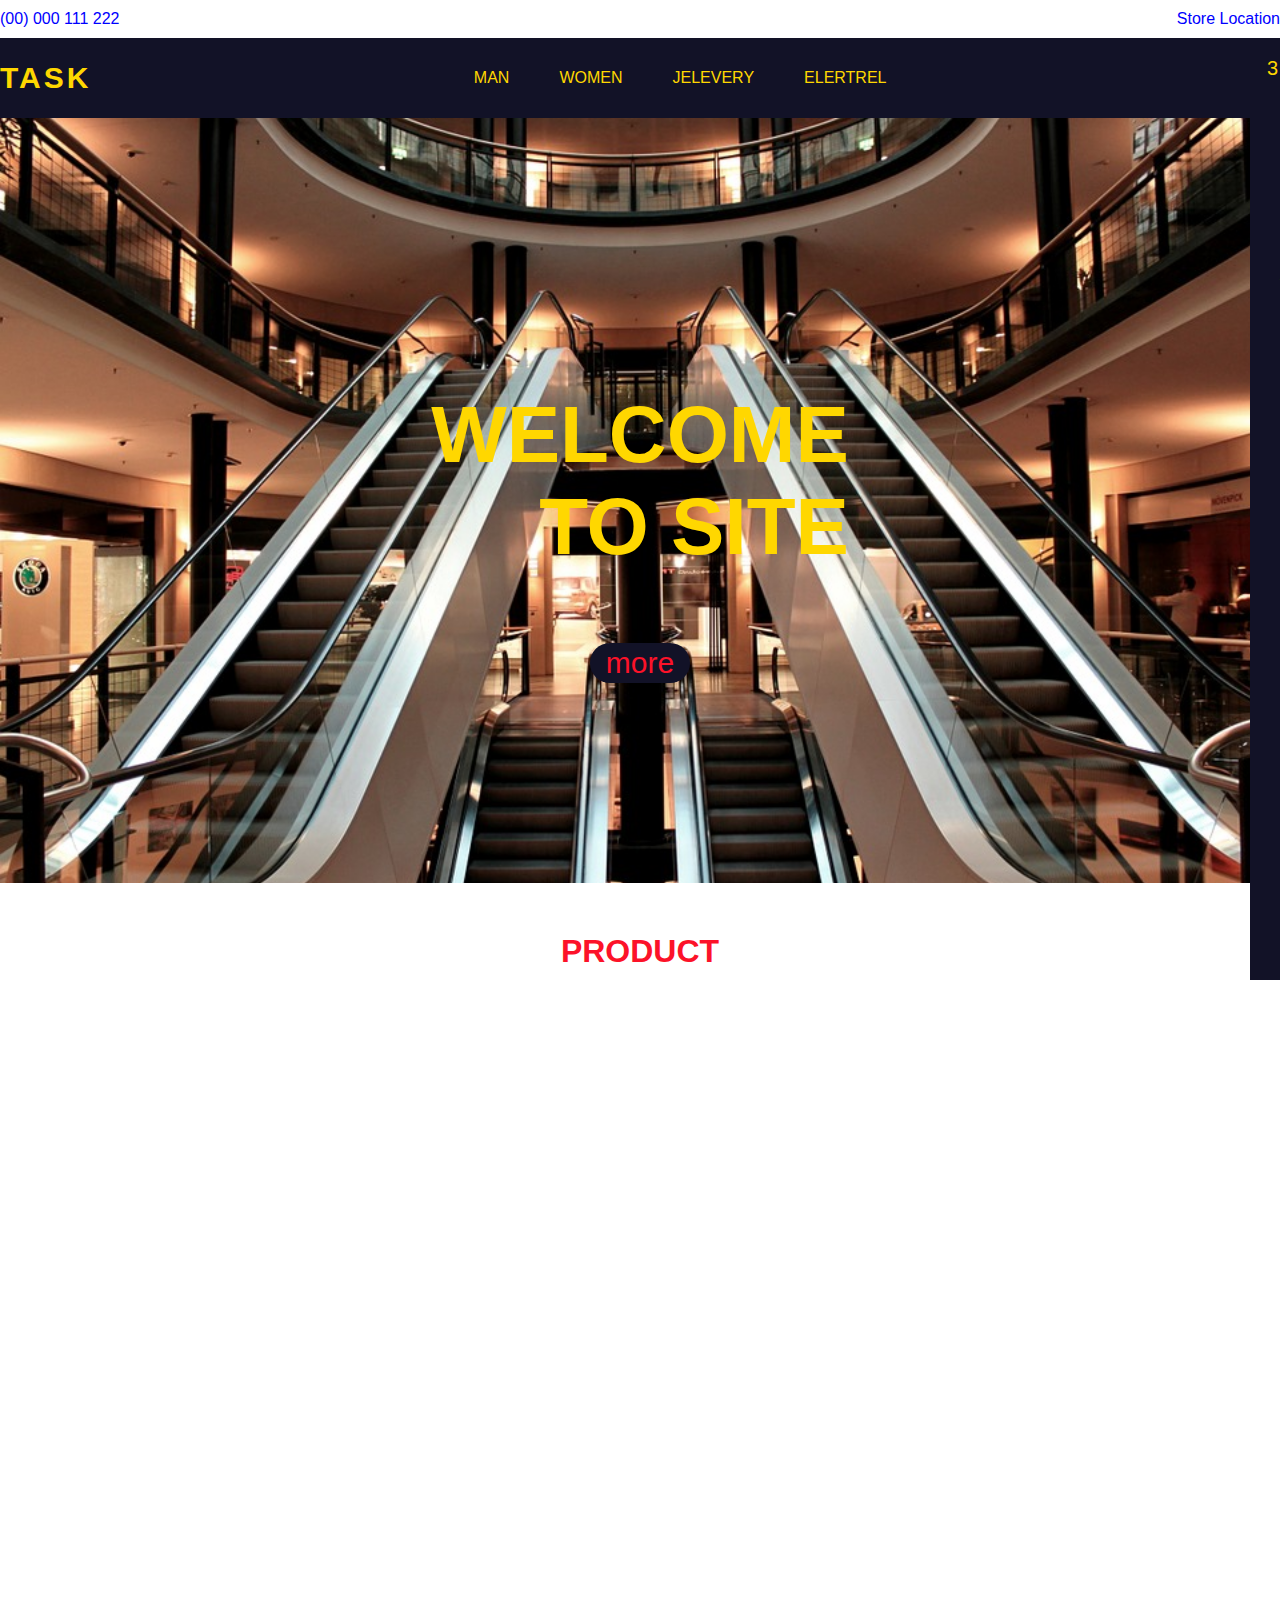
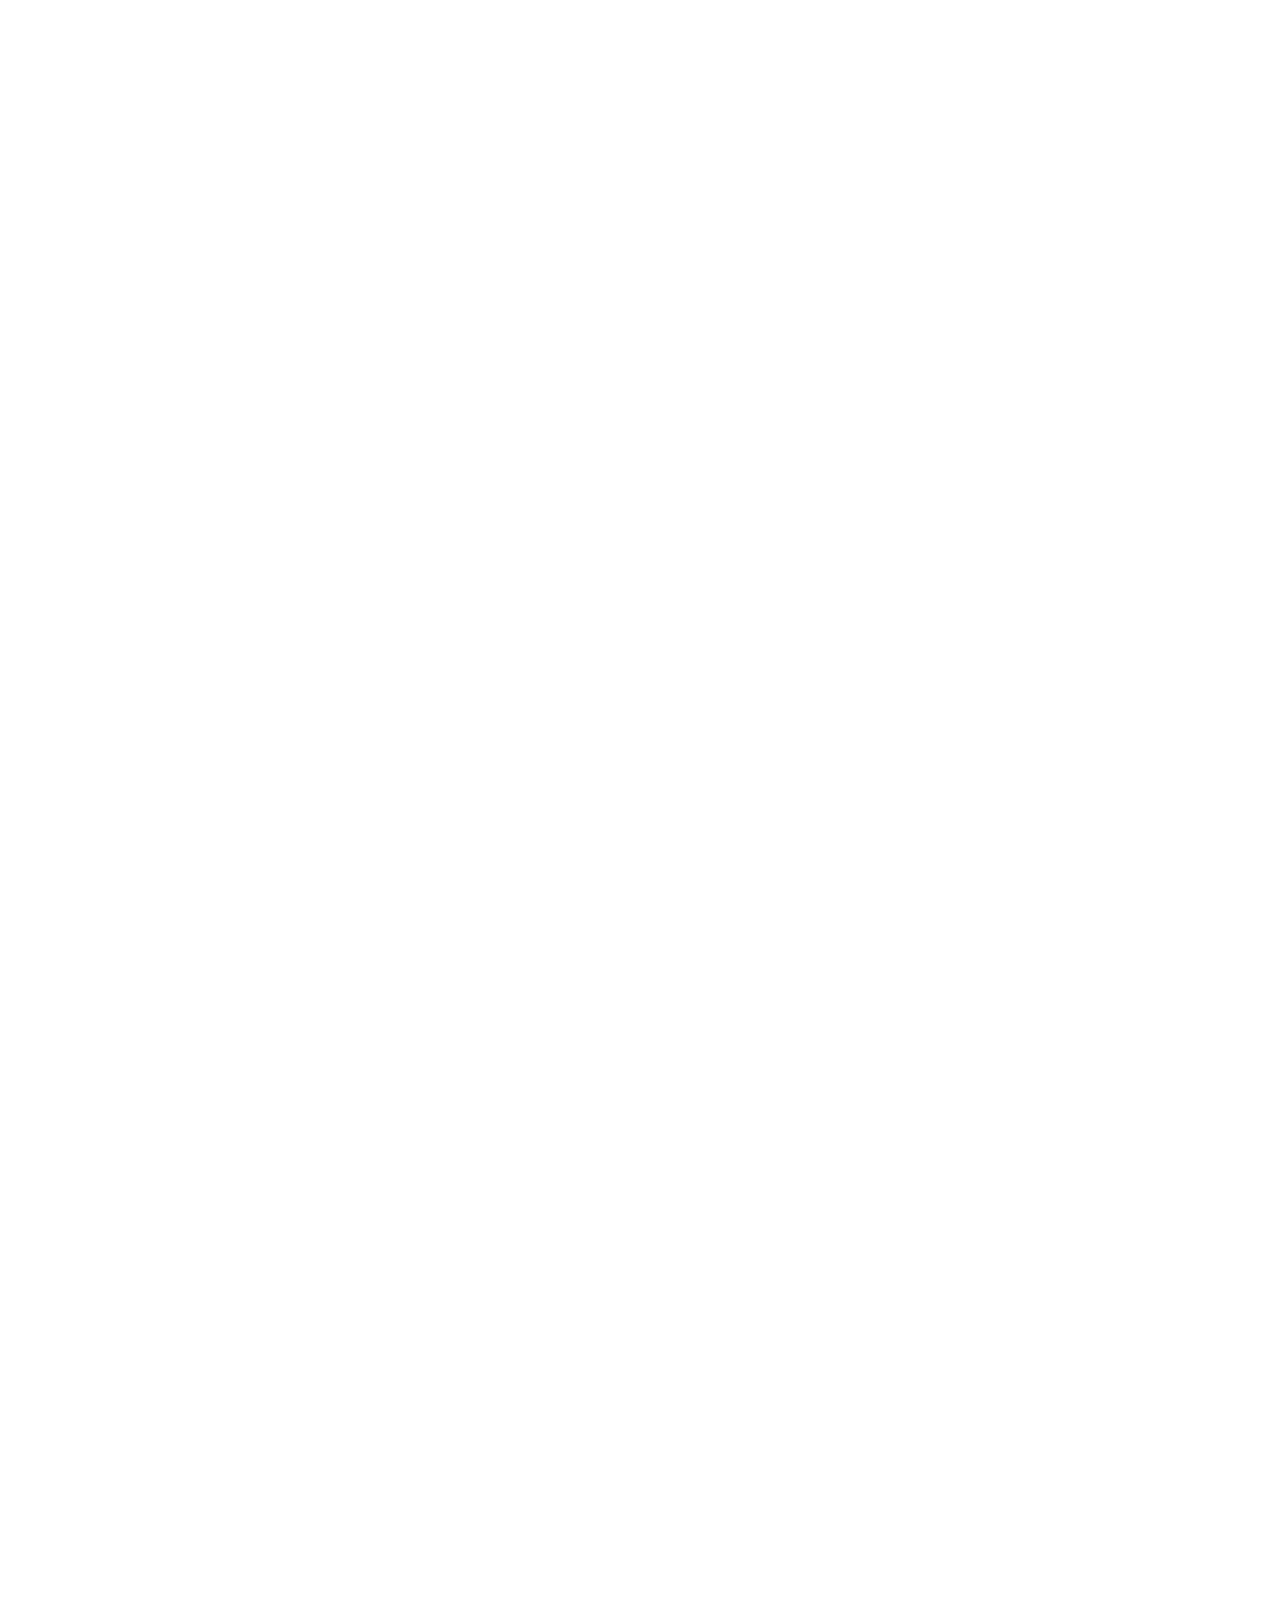
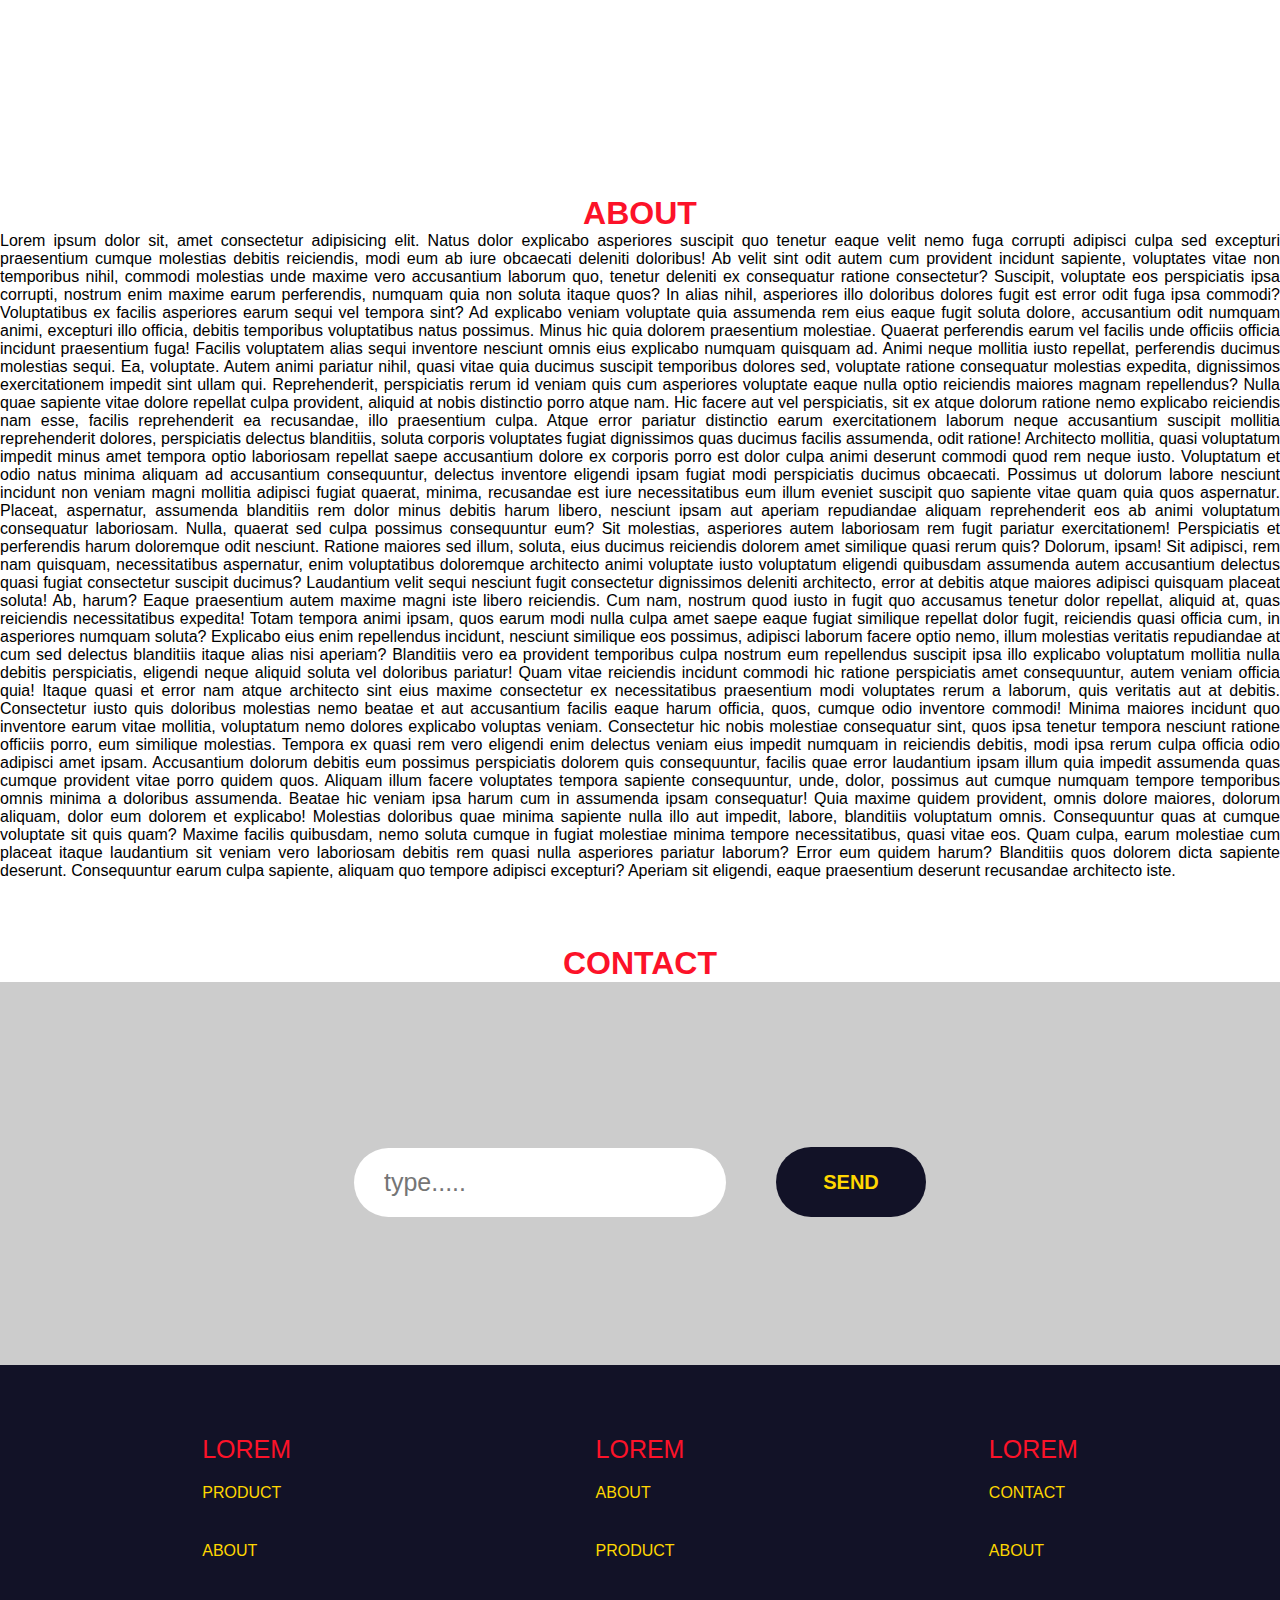
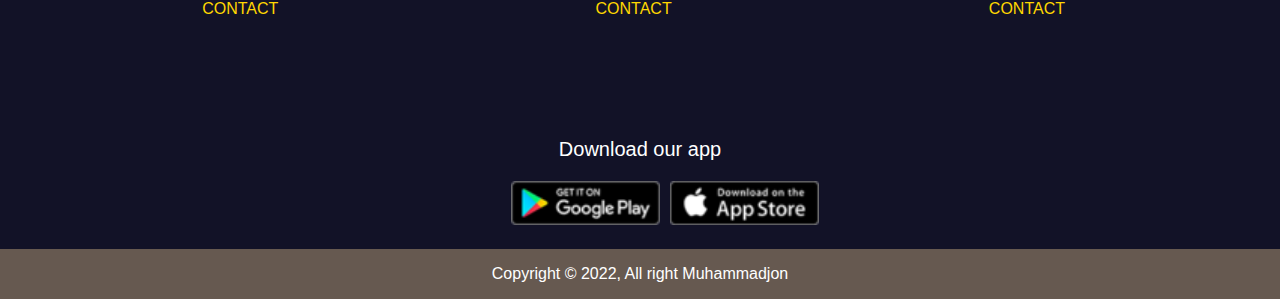
<file: index.html>
<!DOCTYPE html>
<html lang="en">

<head>
    <meta charset="UTF-8">
    <meta http-equiv="X-UA-Compatible" content="IE=edge">
    <meta name="viewport" content="width=device-width, initial-scale=1.0">
    <title>TASK</title>
    <!-- favicon -->
    <link rel="shortcut icon" href="./images/favicon.jpg" type="image/x-icon">
    <!-- style -->
    <link rel="stylesheet" href="./style/style.css">
    <!-- script -->
    <link rel="stylesheet" href="./library/aos/aos.css">
    <script src="./library/aos/aos.js"></script>
    <!-- bootstrap -->
    <link rel="stylesheet" href="https://cdn.jsdelivr.net/npm/bootstrap-icons@1.8.0/font/bootstrap-icons.css"
        integrity="sha384-ejwKkLla8gPP8t2u0eQyL0Q/4ItcnyveF505U0NIobD/SMsNyXrLti6CWaD0L52l" crossorigin="anonymous">

</head>

<body id="home">
    <!-- navbar-top -->
    <div class="navbar-top">
        <div class="container">
            <div class="navbar-top-main">
                <div class="navbar-top-main-left">
                    <a href="tel:+998912051688" class="navbar-top-main-tel">
                        <i class="bi bi-telephone-fill"></i>
                        <p>(00) 000 111 222</p>
                    </a>
                </div>
                <div class="navbar-top-main-right">
                    <a href="#" class="navbar-top-location">
                        <i class="bi bi-geo-alt-fill"></i>
                        <p>Store Location</p>
                    </a>
                </div>
            </div>
        </div>
    </div>
    <!-- navbar -->
    <div class="navbar">
        <div class="container">
            <div class="navbar-main">
                <div class="navbar-main-div">
                    <a href="./index.html" class="navbar-main-a">TASK</a>
                </div>
                <div class="navbar-main-div1">
                    <li class="navbar-main-p">
                        <a href="#man" class="navbar-main-div1-a">MAN</a>
                        <div class="navbox">
                            <a href="#women">WOMEN</a>
                            <a href="#jelevery">JELEVERY</a>
                            <a href="#elertrel">ELERTREL</a>
                        </div>
                    </li>
                    <li class="navbar-main-p">
                        <a href="#women" class="navbar-main-div1-a">WOMEN</a>
                        <div class="navbox1">
                            <a href="#man">MAN</a>
                            <a href="#jelevery">JELEVERY</a>
                            <a href="#elertrel">ELERTREL</a>
                        </div>
                    </li>
                    <li class="navbar-main-p">
                        <a href="#jelevery" class="navbar-main-div1-a">JELEVERY</a>
                        <div class="navbox2">
                            <a href="#man">MAN</a>
                            <a href="#women">WOMEN</a>
                            <a href="#elertrel">ELERTREL</a>
                        </div>
                    </li>
                    <li class="navbar-main-p">
                        <a href="#elertrel" class="navbar-main-div1-a">ELERTREL</a>
                        <div class="navbox3">
                            <a href="#man">MAN</a>
                            <a href="#women">WOMEN</a>
                            <a href="#jelevery">JELEVERY</a>
                        </div>
                    </li>

                </div>
                <a href="#" class="cart">
                    <i class="bi bi-cart"></i>
                    <p>3</p>
                </a>
            </div>
        </div>
    </div>
    <!-- more -->
    <div class="container">
        <div class="more">
            <!-- more-left -->
            <div class="more-left">
                <div class="more-left-div">
                    <p class="more-left-p">WELCOME <br> TO SITE</p>
                    <a href="#" class="more-left-a">more</a>
                </div>
                <!-- more-right -->
                <div class="more-right">
                    <div class="choose-lang-a"><i class="bi bi-chevron-double-left"></i></div>
                    <a href="#home" class="more-left-main-p">HOME</a>
                    <a href="#product" class="more-left-main-p">PODUCT</a>
                    <a href="#about" class="more-left-main-p">ABOUT</a>
                    <a href="#contact" class="more-left-main-p">CONTACT</a>
                </div>
            </div>
        </div>
    </div>
    <!-- product -->
    <div class="container">
        <div class="product" id="product">
            <h1 class="product-h1">PRODUCT</h1>
            <!-- boxes1 -->
            <div class="product-img-boxes" id="man">
                <div class="product-img-box" data-aos="fade-right" data-aos-duration="1500">
                    <div class="product-img-area5-p">
                        <img src="./images/task-images.jpg" alt="" height="420px">
                    </div>
                    <div class="product-img-box-p">
                        <p class="product-img-box-p1">Fjallraven - Foldsack No. 1 Backpack, Fits 15 Laptops</p>
                        <div class="product-img-box2">
                            <div class="product-img-box3">
                                <p>$100.00</p>
                                <a href="#">
                                    <i class="bi bi-star"></i>
                                    <i class="bi bi-star"></i>
                                    <i class="bi bi-star"></i>
                                    <i class="bi bi-star"></i>
                                    <i class="bi bi-star"></i>
                                </a>
                            </div>
                            <a href="./sumka.html" class="product-img-box5">
                                <i class="bi bi-cart"></i>
                            </a>
                        </div>
                    </div>
                </div>

                <div class="product-img-box" data-aos="fade-right" data-aos-duration="1500" data-aos-offset="300">
                    <div class="product-img-area5-p">
                        <img src="./images/task-images1.jpg" alt="" height="420px">
                    </div>
                    <div class="product-img-box-p">
                        <p class="product-img-box-p1">Mens Casual Premium Slim Fit <br> T-Shirts</p>
                        <div class="product-img-box2">
                            <div class="product-img-box3">
                                <p>$150.00</p>
                                <a href="#">
                                    <i class="bi bi-star"></i>
                                    <i class="bi bi-star"></i>
                                    <i class="bi bi-star"></i>
                                    <i class="bi bi-star"></i>
                                    <i class="bi bi-star"></i>
                                </a>
                            </div>
                            <a href="./futbolka.html" class="product-img-box5">
                                <i class="bi bi-cart"></i>
                            </a>
                        </div>
                    </div>
                </div>
                <div class="product-img-box"  data-aos="fade-left" data-aos-duration="1500"  data-aos-offset="300">
                    <div class="product-img-area5-p">
                        <img src="./images/task-images2.jpg" alt="" height="420px">
                    </div>
                    <div class="product-img-box-p">
                        <p class="product-img-box-p1">Mens Cotton <br> Jacket</p>
                        <div class="product-img-box2">
                            <div class="product-img-box3">
                                <div class="product-img-box4">
                                    <p>$200.00</p>
                                </div>
                                <a href="#">
                                    <i class="bi bi-star"></i>
                                    <i class="bi bi-star"></i>
                                    <i class="bi bi-star"></i>
                                    <i class="bi bi-star"></i>
                                    <i class="bi bi-star"></i>
                                </a>
                            </div>
                            <a href="./man-jacket.html" class="product-img-box5">
                                <i class="bi bi-cart"></i>
                            </a>
                        </div>
                    </div>
                </div>
                <div class="product-img-box" data-aos="fade-left" data-aos-duration="1500" >
                    <div class="product-img-area5-p">
                        <img src="./images/task-images3.jpg" alt="" height="420px">
                    </div>
                    <div class="product-img-box-p">
                        <p class="product-img-box-p1">Mens Casual Slim <br> Fit</p>
                        <div class="product-img-box2">
                            <div class="product-img-box3">
                                <p>$80.00</p>
                                <a href="#">
                                    <i class="bi bi-star"></i>
                                    <i class="bi bi-star"></i>
                                    <i class="bi bi-star"></i>
                                    <i class="bi bi-star"></i>
                                    <i class="bi bi-star"></i>
                                </a>
                            </div>
                            <a href="./yengi-uzun-futbolka.html" class="product-img-box5">
                                <i class="bi bi-cart"></i>
                            </a>
                        </div>
                    </div>
                </div>
            </div>
            <!-- boxes2 -->
            <div class="product-img-boxes" id="jelevery">
                <div class="product-img-box" data-aos="fade-right" data-aos-duration="1500">
                    <div class="product-img-area5-p">
                        <img src="./images/task-images4.jpg" alt="" height="420px">
                    </div>
                    <div class="product-img-box-p">
                        <p class="product-img-box-p1">John Hardy Women's Legends Naga Gold & Silver Dragon Station Chain
                            Bracelet</p>
                        <div class="product-img-box2">
                            <div class="product-img-box3">
                                <p>$50.00</p>
                                <a href="#">
                                    <i class="bi bi-star"></i>
                                    <i class="bi bi-star"></i>
                                    <i class="bi bi-star"></i>
                                    <i class="bi bi-star"></i>
                                    <i class="bi bi-star"></i>
                                </a>
                            </div>
                            <a href="./qoltros.html" class="product-img-box5">
                                <i class="bi bi-cart"></i>
                            </a>
                        </div>
                    </div>
                </div>

                <div class="product-img-box" data-aos="fade-right" data-aos-duration="1500" data-aos-offset="300">
                    <div class="product-img-area5-p">
                        <img src="./images/task-images5.jpg" alt="" height="420px">
                    </div>
                    <div class="product-img-box-p">
                        <p class="product-img-box-p1">Solid Gold Petite <br> Micropave</p>
                        <div class="product-img-box2">
                            <div class="product-img-box3">
                                <p>$600.00</p>
                                <a href="#">
                                    <i class="bi bi-star"></i>
                                    <i class="bi bi-star"></i>
                                    <i class="bi bi-star"></i>
                                    <i class="bi bi-star"></i>
                                    <i class="bi bi-star"></i>
                                </a>
                            </div>
                            <a href="./uzuk.html" class="product-img-box5">
                                <i class="bi bi-cart"></i>
                            </a>
                        </div>
                    </div>
                </div>
                <div class="product-img-box" data-aos="fade-left" data-aos-duration="1500"  data-aos-offset="300">
                    <div class="product-img-area5-p">
                        <img src="./images/task-images6.jpg" alt="" height="420px">
                    </div>
                    <div class="product-img-box-p">
                        <p class="product-img-box-p1">White Gold Plated <br> Princess</p>
                        <div class="product-img-box2">
                            <div class="product-img-box3">
                                <div class="product-img-box4">
                                    <p>$1000.00</p>
                                </div>
                                <a href="#">
                                    <i class="bi bi-star"></i>
                                    <i class="bi bi-star"></i>
                                    <i class="bi bi-star"></i>
                                    <i class="bi bi-star"></i>
                                    <i class="bi bi-star"></i>
                                </a>
                            </div>
                            <a href="./tillo.html" class="product-img-box5">
                                <i class="bi bi-cart"></i>
                            </a>
                        </div>
                    </div>
                </div>
                <div class="product-img-box"  data-aos="fade-left" data-aos-duration="1500" >
                    <div class="product-img-area5-p">
                        <img src="./images/task-images7.jpg" alt="" height="420px">
                    </div>
                    <div class="product-img-box-p">
                        <p class="product-img-box-p1">Pierced Owl Rose Gold Plated Stainless Steel Double</p>
                        <div class="product-img-box2">
                            <div class="product-img-box3">
                                <p>$200.00</p>
                                <a href="#">
                                    <i class="bi bi-star"></i>
                                    <i class="bi bi-star"></i>
                                    <i class="bi bi-star"></i>
                                    <i class="bi bi-star"></i>
                                    <i class="bi bi-star"></i>
                                </a>
                            </div>
                            <a href="./uzuk2.html" class="product-img-box5">
                                <i class="bi bi-cart"></i>
                            </a>
                        </div>
                    </div>
                </div>
            </div>
            <!-- boxes3 -->
            <div class="product-img-boxes" id="elertrel">
                <div class="product-img-box" data-aos="fade-right" data-aos-duration="1500">
                    <div class="product-img-area5-p">
                        <img src="./images/task-images8.jpg" alt="" height="420px">
                    </div>
                    <div class="product-img-box-p">
                        <p class="product-img-box-p1">SanDisk SSD PLUS 1TB Internal SSD - SATA III 6 Gb/s</p>
                        <div class="product-img-box2">
                            <div class="product-img-box3">
                                <p>$200.00</p>
                                <a href="#">
                                    <i class="bi bi-star"></i>
                                    <i class="bi bi-star"></i>
                                    <i class="bi bi-star"></i>
                                    <i class="bi bi-star"></i>
                                    <i class="bi bi-star"></i>
                                </a>
                            </div>
                            <a href="./disk.html" class="product-img-box5">
                                <i class="bi bi-cart"></i>
                            </a>
                        </div>
                    </div>
                </div>

                <div class="product-img-box" data-aos="fade-right" data-aos-duration="1500" data-aos-offset="300">
                    <div class="product-img-area5-p">
                        <img src="./images/task-images9.jpg" alt="" height="420px">
                    </div>
                    <div class="product-img-box-p">
                        <p class="product-img-box-p1">Silicon Power 256GB SSD 3D NAND A55 SLC Cache Performance Boost
                            SATA III 2.5</p>
                        <div class="product-img-box2">
                            <div class="product-img-box3">
                                <p>$200.00</p>
                                <a href="#">
                                    <i class="bi bi-star"></i>
                                    <i class="bi bi-star"></i>
                                    <i class="bi bi-star"></i>
                                    <i class="bi bi-star"></i>
                                    <i class="bi bi-star"></i>
                                </a>
                            </div>
                            <a href="./ssd.html" class="product-img-box5">
                                <i class="bi bi-cart"></i>
                            </a>
                        </div>
                    </div>
                </div>
                <div class="product-img-box" data-aos="fade-left" data-aos-duration="1500"  data-aos-offset="300">
                    <div class="product-img-area5-p">
                        <img src="./images/task-images10.jpg" alt="" height="420px">
                    </div>
                    <div class="product-img-box-p">
                        <p class="product-img-box-p1">WD 4TB Gaming Drive Works with Playstation 4 Portable External
                            Hard Drive</p>
                        <div class="product-img-box2">
                            <div class="product-img-box3">
                                <div class="product-img-box4">
                                    <p>$100.00</p>
                                </div>
                                <a href="#">
                                    <i class="bi bi-star"></i>
                                    <i class="bi bi-star"></i>
                                    <i class="bi bi-star"></i>
                                    <i class="bi bi-star"></i>
                                    <i class="bi bi-star"></i>
                                </a>
                            </div>
                            <a href="./wd.html" class="product-img-box5">
                                <i class="bi bi-cart"></i>
                            </a>
                        </div>
                    </div>
                </div>
                <div class="product-img-box" data-aos="fade-left" data-aos-duration="1500" >
                    <div class="product-img-area5-p">
                        <img src="./images/task-images11.jpg" alt="" height="420px">
                    </div>
                    <div class="product-img-box-p">
                        <p class="product-img-box-p1">Acer SB220Q bi 21.5 inches Full HD (1920 x 1080) IPS Ultra-Thin
                        </p>
                        <div class="product-img-box2">
                            <div class="product-img-box3">
                                <p>$200.00</p>
                                <a href="#">
                                    <i class="bi bi-star"></i>
                                    <i class="bi bi-star"></i>
                                    <i class="bi bi-star"></i>
                                    <i class="bi bi-star"></i>
                                    <i class="bi bi-star"></i>
                                </a>
                            </div>
                            <a href="./acer.html" class="product-img-box5">
                                <i class="bi bi-cart"></i>
                            </a>
                        </div>
                    </div>
                </div>
            </div>
            <!-- boxes4 -->
            <div class="product-img-boxes" id="women">
                <div class="product-img-box" data-aos="fade-right" data-aos-duration="1500">
                    <div class="product-img-area5-p">
                        <img src="./images/task-images12.jpg" alt="" height="420px">
                    </div>
                    <div class="product-img-box-p">
                        <p class="product-img-box-p1">Samsung 49-Inch CHG90 144Hz Curved Gaming Monitor (LC49HG90DMNXZA)
                            – Super Ultrawide Screen QLED</p>
                        <div class="product-img-box2">
                            <div class="product-img-box3">
                                <p>$200.00</p>
                                <a href="#">
                                    <i class="bi bi-star"></i>
                                    <i class="bi bi-star"></i>
                                    <i class="bi bi-star"></i>
                                    <i class="bi bi-star"></i>
                                    <i class="bi bi-star"></i>
                                </a>
                            </div>
                            <a href="./tv.html" class="product-img-box5">
                                <i class="bi bi-cart"></i>
                            </a>
                        </div>
                    </div>
                </div>

                <div class="product-img-box" data-aos="fade-right" data-aos-duration="1500" data-aos-offset="300">
                    <div class="product-img-area5-p">
                        <img src="./images/task-images13.jpg" alt="" height="420px">
                    </div>
                    <div class="product-img-box-p">
                        <p class="product-img-box-p1">BIYLACLESEN Women's 3-in-1 Snowboard Jacket Winter <br> Coats</p>
                        <div class="product-img-box2">
                            <div class="product-img-box3">
                                <p>$200.00</p>
                                <a href="#">
                                    <i class="bi bi-star"></i>
                                    <i class="bi bi-star"></i>
                                    <i class="bi bi-star"></i>
                                    <i class="bi bi-star"></i>
                                    <i class="bi bi-star"></i>
                                </a>
                            </div>
                            <a href="./monitor.html" class="product-img-box5">
                                <i class="bi bi-cart"></i>
                            </a>
                        </div>
                    </div>
                </div>
                <div class="product-img-box" data-aos="fade-left" data-aos-duration="1500"  data-aos-offset="300">
                    <div class="product-img-area5-p">
                        <img src="./images/task-images14.jpg" alt="" height="420px">
                    </div>
                    <div class="product-img-box-p">
                        <p class="product-img-box-p1">Lock and Love Women's Removable Hooded Faux Leather Moto Biker
                            <br> Jacket</p>
                        <div class="product-img-box2">
                            <div class="product-img-box3">
                                <div class="product-img-box4">
                                    <p>$100.00</p>
                                </div>
                                <a href="#">
                                    <i class="bi bi-star"></i>
                                    <i class="bi bi-star"></i>
                                    <i class="bi bi-star"></i>
                                    <i class="bi bi-star"></i>
                                    <i class="bi bi-star"></i>
                                </a>
                            </div>
                            <a href="./deer.html" class="product-img-box5">
                                <i class="bi bi-cart"></i>
                            </a>
                        </div>
                    </div>
                </div>
                <div class="product-img-box" data-aos="fade-left" data-aos-duration="1500">
                    <div class="product-img-area5-p">
                        <img src="./images/task-images15.jpg" alt="" height="420px">
                    </div>
                    <div class="product-img-box-p">
                        <p class="product-img-box-p1">Rain Jacket Women Windbreaker Striped Climbing Raincoats <br> &
                        </p>
                        <div class="product-img-box2">
                            <div class="product-img-box3">
                                <p>$200.00</p>
                                <a href="#">
                                    <i class="bi bi-star"></i>
                                    <i class="bi bi-star"></i>
                                    <i class="bi bi-star"></i>
                                    <i class="bi bi-star"></i>
                                    <i class="bi bi-star"></i>
                                </a>
                            </div>
                            <a href="./women-jacket.html" class="product-img-box5">
                                <i class="bi bi-cart"></i>
                            </a>
                        </div>
                    </div>
                </div>
            </div>
        </div>
    </div>
    <div class="container">
        <div class="about" id="about">
            <h1 class="product-h1">ABOUT</h1>
            <p class="about-p">Lorem ipsum dolor sit, amet consectetur adipisicing elit. Natus dolor explicabo
                asperiores suscipit quo tenetur eaque velit nemo fuga corrupti adipisci culpa sed excepturi praesentium
                cumque molestias debitis reiciendis, modi eum ab iure obcaecati deleniti doloribus! Ab velit sint odit
                autem cum provident incidunt sapiente, voluptates vitae non temporibus nihil, commodi molestias unde
                maxime vero accusantium laborum quo, tenetur deleniti ex consequatur ratione consectetur? Suscipit,
                voluptate eos perspiciatis ipsa corrupti, nostrum enim maxime earum perferendis, numquam quia non soluta
                itaque quos? In alias nihil, asperiores illo doloribus dolores fugit est error odit fuga ipsa commodi?
                Voluptatibus ex facilis asperiores earum sequi vel tempora sint? Ad explicabo veniam voluptate quia
                assumenda rem eius eaque fugit soluta dolore, accusantium odit numquam animi, excepturi illo officia,
                debitis temporibus voluptatibus natus possimus. Minus hic quia dolorem praesentium molestiae. Quaerat
                perferendis earum vel facilis unde officiis officia incidunt praesentium fuga! Facilis voluptatem alias
                sequi inventore nesciunt omnis eius explicabo numquam quisquam ad. Animi neque mollitia iusto repellat,
                perferendis ducimus molestias sequi. Ea, voluptate. Autem animi pariatur nihil, quasi vitae quia ducimus
                suscipit temporibus dolores sed, voluptate ratione consequatur molestias expedita, dignissimos
                exercitationem impedit sint ullam qui. Reprehenderit, perspiciatis rerum id veniam quis cum asperiores
                voluptate eaque nulla optio reiciendis maiores magnam repellendus? Nulla quae sapiente vitae dolore
                repellat culpa provident, aliquid at nobis distinctio porro atque nam. Hic facere aut vel perspiciatis,
                sit ex atque dolorum ratione nemo explicabo reiciendis nam esse, facilis reprehenderit ea recusandae,
                illo praesentium culpa. Atque error pariatur distinctio earum exercitationem laborum neque accusantium
                suscipit mollitia reprehenderit dolores, perspiciatis delectus blanditiis, soluta corporis voluptates
                fugiat dignissimos quas ducimus facilis assumenda, odit ratione! Architecto mollitia, quasi voluptatum
                impedit minus amet tempora optio laboriosam repellat saepe accusantium dolore ex corporis porro est
                dolor culpa animi deserunt commodi quod rem neque iusto. Voluptatum et odio natus minima aliquam ad
                accusantium consequuntur, delectus inventore eligendi ipsam fugiat modi perspiciatis ducimus obcaecati.
                Possimus ut dolorum labore nesciunt incidunt non veniam magni mollitia adipisci fugiat quaerat, minima,
                recusandae est iure necessitatibus eum illum eveniet suscipit quo sapiente vitae quam quia quos
                aspernatur. Placeat, aspernatur, assumenda blanditiis rem dolor minus debitis harum libero, nesciunt
                ipsam aut aperiam repudiandae aliquam reprehenderit eos ab animi voluptatum consequatur laboriosam.
                Nulla, quaerat sed culpa possimus consequuntur eum? Sit molestias, asperiores autem laboriosam rem fugit
                pariatur exercitationem! Perspiciatis et perferendis harum doloremque odit nesciunt. Ratione maiores sed
                illum, soluta, eius ducimus reiciendis dolorem amet similique quasi rerum quis? Dolorum, ipsam! Sit
                adipisci, rem nam quisquam, necessitatibus aspernatur, enim voluptatibus doloremque architecto animi
                voluptate iusto voluptatum eligendi quibusdam assumenda autem accusantium delectus quasi fugiat
                consectetur suscipit ducimus? Laudantium velit sequi nesciunt fugit consectetur dignissimos deleniti
                architecto, error at debitis atque maiores adipisci quisquam placeat soluta! Ab, harum? Eaque
                praesentium autem maxime magni iste libero reiciendis. Cum nam, nostrum quod iusto in fugit quo
                accusamus tenetur dolor repellat, aliquid at, quas reiciendis necessitatibus expedita! Totam tempora
                animi ipsam, quos earum modi nulla culpa amet saepe eaque fugiat similique repellat dolor fugit,
                reiciendis quasi officia cum, in asperiores numquam soluta? Explicabo eius enim repellendus incidunt,
                nesciunt similique eos possimus, adipisci laborum facere optio nemo, illum molestias veritatis
                repudiandae at cum sed delectus blanditiis itaque alias nisi aperiam? Blanditiis vero ea provident
                temporibus culpa nostrum eum repellendus suscipit ipsa illo explicabo voluptatum mollitia nulla debitis
                perspiciatis, eligendi neque aliquid soluta vel doloribus pariatur! Quam vitae reiciendis incidunt
                commodi hic ratione perspiciatis amet consequuntur, autem veniam officia quia! Itaque quasi et error nam
                atque architecto sint eius maxime consectetur ex necessitatibus praesentium modi voluptates rerum a
                laborum, quis veritatis aut at debitis. Consectetur iusto quis doloribus molestias nemo beatae et aut
                accusantium facilis eaque harum officia, quos, cumque odio inventore commodi! Minima maiores incidunt
                quo inventore earum vitae mollitia, voluptatum nemo dolores explicabo voluptas veniam. Consectetur hic
                nobis molestiae consequatur sint, quos ipsa tenetur tempora nesciunt ratione officiis porro, eum
                similique molestias. Tempora ex quasi rem vero eligendi enim delectus veniam eius impedit numquam in
                reiciendis debitis, modi ipsa rerum culpa officia odio adipisci amet ipsam. Accusantium dolorum debitis
                eum possimus perspiciatis dolorem quis consequuntur, facilis quae error laudantium ipsam illum quia
                impedit assumenda quas cumque provident vitae porro quidem quos. Aliquam illum facere voluptates tempora
                sapiente consequuntur, unde, dolor, possimus aut cumque numquam tempore temporibus omnis minima a
                doloribus assumenda. Beatae hic veniam ipsa harum cum in assumenda ipsam consequatur! Quia maxime quidem
                provident, omnis dolore maiores, dolorum aliquam, dolor eum dolorem et explicabo! Molestias doloribus
                quae minima sapiente nulla illo aut impedit, labore, blanditiis voluptatum omnis. Consequuntur quas at
                cumque voluptate sit quis quam? Maxime facilis quibusdam, nemo soluta cumque in fugiat molestiae minima
                tempore necessitatibus, quasi vitae eos. Quam culpa, earum molestiae cum placeat itaque laudantium sit
                veniam vero laboriosam debitis rem quasi nulla asperiores pariatur laborum? Error eum quidem harum?
                Blanditiis quos dolorem dicta sapiente deserunt. Consequuntur earum culpa sapiente, aliquam quo tempore
                adipisci excepturi? Aperiam sit eligendi, eaque praesentium deserunt recusandae architecto iste.</p>
        </div>
    </div>
    <div class="container">
        <div class="contact" id="contact">
            <h1 class="product-h1">CONTACT</h1>
            <div class="contact-div">
                <input type="text" placeholder="type.....">
                <a href="#" class="contact-a">SEND</a>
            </div>
        </div>
    </div>
    <!-- footer -->
    <div class="footer">
        <div class="container">
            <div class="footer-main">
                <div class="footer-main-div">
                    <p>LOREM</p>
                    <a href="#product">PRODUCT</a>
                    <a href="#about">ABOUT</a>
                    <a href="#contact">CONTACT</a>
                </div>
                <div class="footer-main-div">
                    <p>LOREM</p>
                    <a href="#about">ABOUT</a>
                    <a href="#product">PRODUCT</a>
                    <a href="#contact">CONTACT</a>
                </div>
                <div class="footer-main-div">
                    <p>LOREM</p>
                    <a href="#contact">CONTACT</a>
                    <a href="#about">ABOUT</a>
                    <a href="#contact">CONTACT</a>
                </div>
            </div>
            <div class="footer-sites">
                <div class="footer-app">
                    <p>Download our app</p>
                    <div class="footer-apps">
                        <a href="https://play.google.com/store" class="footer-img-area">
                            <img src="./images/play-market.png" alt="">
                        </a>
                        <a href="https://www.apple.com/store" class="footer-img-area">
                            <img src="./images/appstore.png" alt="">
                        </a>
                    </div>
                </div>
            </div>
        </div>
    </div>
    <!-- footer-bottom -->
    <div class="footer-bottom">
        <div class="container">
            <div class="footer-bottom-main">
                <p>Copyright © 2022, All right Muhammadjon</p>
            </div>
        </div>
    </div>


    <script>
        AOS.init();
    </script>
</body>
</html>
</file>
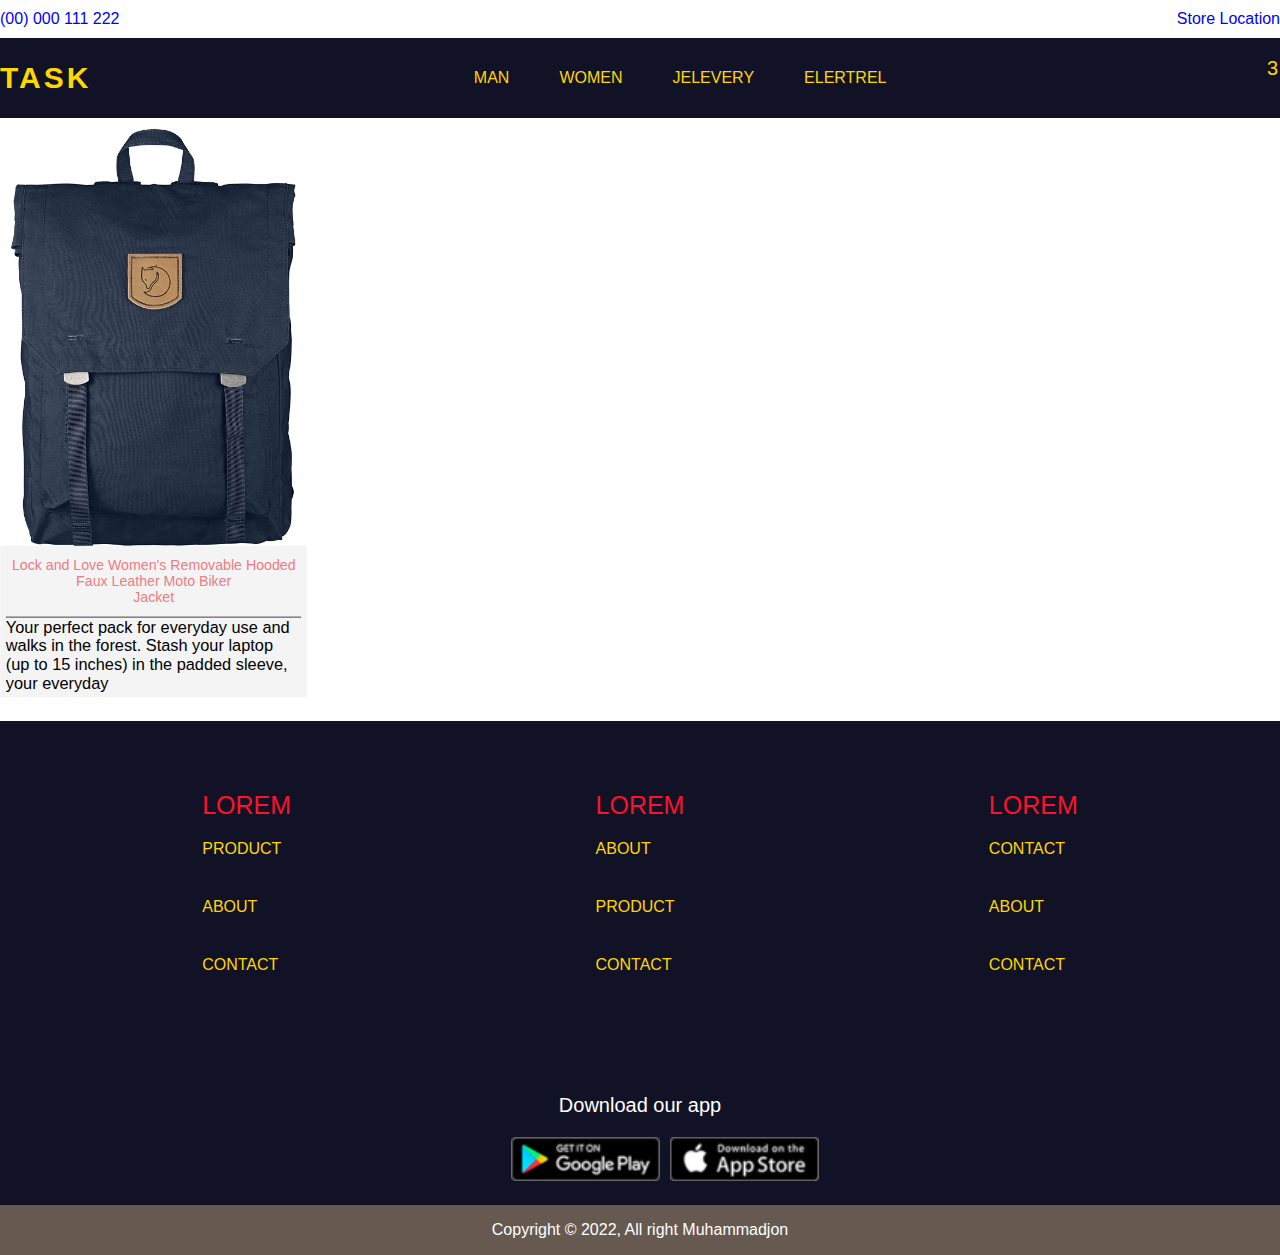
<file: acer.html>
<!DOCTYPE html>
<html lang="en">

<head>
    <meta charset="UTF-8">
    <meta http-equiv="X-UA-Compatible" content="IE=edge">
    <meta name="viewport" content="width=device-width, initial-scale=1.0">
    <title>TASK-BAG</title>
    <!-- favicon -->
    <link rel="shortcut icon" href="./images/favicon.jpg" type="image/x-icon">

    <!-- style -->
    <link rel="stylesheet" href="style/style.css">
    <!-- bootstrap -->
    <link rel="stylesheet" href="https://cdn.jsdelivr.net/npm/bootstrap-icons@1.8.0/font/bootstrap-icons.css"
        integrity="sha384-ejwKkLla8gPP8t2u0eQyL0Q/4ItcnyveF505U0NIobD/SMsNyXrLti6CWaD0L52l" crossorigin="anonymous">
</head>

<body>
    <!-- navbar-top -->
    <div class="navbar-top">
        <div class="container">
            <div class="navbar-top-main">
                <div class="navbar-top-main-left">
                    <a href="tel:+998912051688" class="navbar-top-main-tel">
                        <i class="bi bi-telephone-fill"></i>
                        <p>(00) 000 111 222</p>
                    </a>
                </div>
                <div class="navbar-top-main-right">
                    <a href="#" class="navbar-top-location">
                        <i class="bi bi-geo-alt-fill"></i>
                        <p>Store Location</p>
                    </a>
                </div>
            </div>
        </div>
    </div>
    <!-- navbar -->
    <div class="navbar">
        <div class="container">
            <div class="navbar-main">
                <div class="navbar-main-div">
                    <a href="./index.html" class="navbar-main-a">TASK</a>
                </div>
                <div class="navbar-main-div1">
                    <li class="navbar-main-p">
                        <a href="#man" class="navbar-main-div1-a">MAN</a>
                        <div class="navbox">
                            <a href="#women">WOMEN</a>
                            <a href="#jelevery">JELEVERY</a>
                            <a href="#elertrel">ELERTREL</a>
                        </div>
                    </li>
                    <li class="navbar-main-p">
                        <a href="#women" class="navbar-main-div1-a">WOMEN</a>
                        <div class="navbox1">
                            <a href="#man">MAN</a>
                            <a href="#jelevery">JELEVERY</a>
                            <a href="#elertrel">ELERTREL</a>
                        </div>
                    </li>
                    <li class="navbar-main-p">
                        <a href="#jelevery" class="navbar-main-div1-a">JELEVERY</a>
                        <div class="navbox2">
                            <a href="#man">MAN</a>
                            <a href="#women">WOMEN</a>
                            <a href="#elertrel">ELERTREL</a>
                        </div>
                    </li>
                    <li class="navbar-main-p">
                        <a href="#elertrel" class="navbar-main-div1-a">ELERTREL</a>
                        <div class="navbox3">
                            <a href="#man">MAN</a>
                            <a href="#women">WOMEN</a>
                            <a href="#jelevery">JELEVERY</a>
                        </div>
                    </li>

                </div>
                <a href="#" class="cart">
                    <i class="bi bi-cart"></i>
                    <p>3</p>
                </a>
            </div>
        </div>
    </div>
    <div class="hero">
        <div class="container">
            <div class="product-img-box">
                <div class="product-img-area5-p">
                    <img src="./images/task-images.jpg" alt="" height="420px">
                </div>
                <div class="product-img-box-p">
                    <p class="product-img-box-p1">Lock and Love Women's Removable Hooded Faux Leather Moto Biker
                        <br> Jacket</p>
                    <div class="product-img-box2">
                        <p>Your perfect pack for everyday use and walks in the forest. Stash your laptop (up to 15 inches) in the padded sleeve, your everyday</p>
                    </div>
                </div>
            </div>
        </div>
    </div>
    <!-- footer -->
    <div class="footer">
        <div class="container">
            <div class="footer-main">
                <div class="footer-main-div">
                    <p>LOREM</p>
                    <a href="#product">PRODUCT</a>
                    <a href="#about">ABOUT</a>
                    <a href="#contact">CONTACT</a>
                </div>
                <div class="footer-main-div">
                    <p>LOREM</p>
                    <a href="#about">ABOUT</a>
                    <a href="#product">PRODUCT</a>
                    <a href="#contact">CONTACT</a>
                </div>
                <div class="footer-main-div">
                    <p>LOREM</p>
                    <a href="#contact">CONTACT</a>
                    <a href="#about">ABOUT</a>
                    <a href="#contact">CONTACT</a>
                </div>
            </div>
            <div class="footer-sites">
                <div class="footer-app">
                    <p>Download our app</p>
                    <div class="footer-apps">
                        <a href="https://play.google.com/store" class="footer-img-area">
                            <img src="./images/play-market.png" alt="">
                        </a>
                        <a href="https://www.apple.com/store" class="footer-img-area">
                            <img src="./images/appstore.png" alt="">
                        </a>
                    </div>
                </div>
            </div>
        </div>
    </div>
    <!-- footer-bottom -->
    <div class="footer-bottom">
        <div class="container">
            <div class="footer-bottom-main">
                <p>Copyright © 2022, All right Muhammadjon</p>
            </div>
        </div>
    </div>

</body>

</html>
</file>
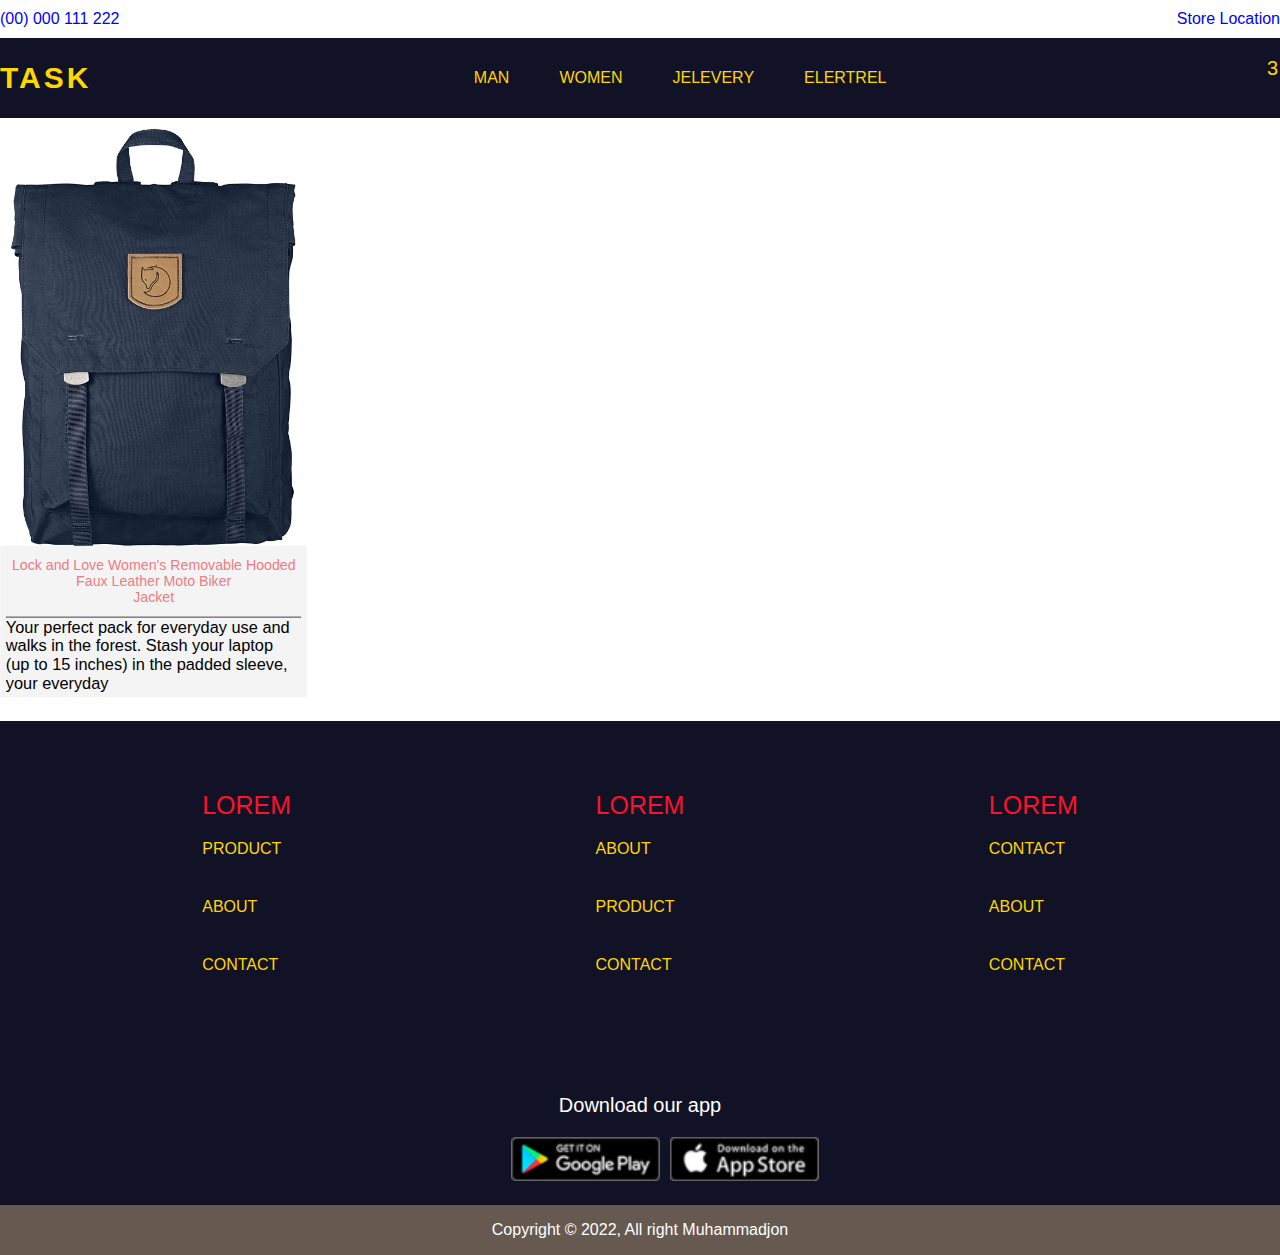
<file: disk.html>
<!DOCTYPE html>
<html lang="en">

<head>
    <meta charset="UTF-8">
    <meta http-equiv="X-UA-Compatible" content="IE=edge">
    <meta name="viewport" content="width=device-width, initial-scale=1.0">
    <title>TASK-BAG</title>
    <!-- favicon -->
    <link rel="shortcut icon" href="./images/favicon.jpg" type="image/x-icon">

    <!-- style -->
    <link rel="stylesheet" href="style/style.css">
    <!-- bootstrap -->
    <link rel="stylesheet" href="https://cdn.jsdelivr.net/npm/bootstrap-icons@1.8.0/font/bootstrap-icons.css"
        integrity="sha384-ejwKkLla8gPP8t2u0eQyL0Q/4ItcnyveF505U0NIobD/SMsNyXrLti6CWaD0L52l" crossorigin="anonymous">
</head>

<body>
    <!-- navbar-top -->
    <div class="navbar-top">
        <div class="container">
            <div class="navbar-top-main">
                <div class="navbar-top-main-left">
                    <a href="tel:+998912051688" class="navbar-top-main-tel">
                        <i class="bi bi-telephone-fill"></i>
                        <p>(00) 000 111 222</p>
                    </a>
                </div>
                <div class="navbar-top-main-right">
                    <a href="#" class="navbar-top-location">
                        <i class="bi bi-geo-alt-fill"></i>
                        <p>Store Location</p>
                    </a>
                </div>
            </div>
        </div>
    </div>
    <!-- navbar -->
    <div class="navbar">
        <div class="container">
            <div class="navbar-main">
                <div class="navbar-main-div">
                    <a href="#" class="navbar-main-a">TASK</a>
                </div>
                <div class="navbar-main-div1">
                    <li class="navbar-main-p">
                        <a href="#man" class="navbar-main-div1-a">MAN</a>
                        <div class="navbox">
                            <a href="#women">WOMEN</a>
                            <a href="#jelevery">JELEVERY</a>
                            <a href="#elertrel">ELERTREL</a>
                        </div>
                    </li>
                    <li class="navbar-main-p">
                        <a href="#women" class="navbar-main-div1-a">WOMEN</a>
                        <div class="navbox1">
                            <a href="#man">MAN</a>
                            <a href="#jelevery">JELEVERY</a>
                            <a href="#elertrel">ELERTREL</a>
                        </div>
                    </li>
                    <li class="navbar-main-p">
                        <a href="#jelevery" class="navbar-main-div1-a">JELEVERY</a>
                        <div class="navbox2">
                            <a href="#man">MAN</a>
                            <a href="#women">WOMEN</a>
                            <a href="#elertrel">ELERTREL</a>
                        </div>
                    </li>
                    <li class="navbar-main-p">
                        <a href="#elertrel" class="navbar-main-div1-a">ELERTREL</a>
                        <div class="navbox3">
                            <a href="#man">MAN</a>
                            <a href="#women">WOMEN</a>
                            <a href="#jelevery">JELEVERY</a>
                        </div>
                    </li>

                </div>
                <a href="#" class="cart">
                    <i class="bi bi-cart"></i>
                    <p>3</p>
                </a>
            </div>
        </div>
    </div>
    <div class="hero">
        <div class="container">
            <div class="product-img-box">
                <div class="product-img-area5-p">
                    <img src="./images/task-images.jpg" alt="" height="420px">
                </div>
                <div class="product-img-box-p">
                    <p class="product-img-box-p1">Lock and Love Women's Removable Hooded Faux Leather Moto Biker
                        <br> Jacket</p>
                    <div class="product-img-box2">
                        <p>Your perfect pack for everyday use and walks in the forest. Stash your laptop (up to 15 inches) in the padded sleeve, your everyday</p>
                    </div>
                </div>
            </div>
        </div>
    </div>
    <!-- footer -->
    <div class="footer">
        <div class="container">
            <div class="footer-main">
                <div class="footer-main-div">
                    <p>LOREM</p>
                    <a href="#product">PRODUCT</a>
                    <a href="#about">ABOUT</a>
                    <a href="#contact">CONTACT</a>
                </div>
                <div class="footer-main-div">
                    <p>LOREM</p>
                    <a href="#about">ABOUT</a>
                    <a href="#product">PRODUCT</a>
                    <a href="#contact">CONTACT</a>
                </div>
                <div class="footer-main-div">
                    <p>LOREM</p>
                    <a href="#contact">CONTACT</a>
                    <a href="#about">ABOUT</a>
                    <a href="#contact">CONTACT</a>
                </div>
            </div>
            <div class="footer-sites">
                <div class="footer-app">
                    <p>Download our app</p>
                    <div class="footer-apps">
                        <a href="https://play.google.com/store" class="footer-img-area">
                            <img src="./images/play-market.png" alt="">
                        </a>
                        <a href="https://www.apple.com/store" class="footer-img-area">
                            <img src="./images/appstore.png" alt="">
                        </a>
                    </div>
                </div>
            </div>
        </div>
    </div>
    <!-- footer-bottom -->
    <div class="footer-bottom">
        <div class="container">
            <div class="footer-bottom-main">
                <p>Copyright © 2022, All right Muhammadjon</p>
            </div>
        </div>
    </div>

</body>

</html>
</file>
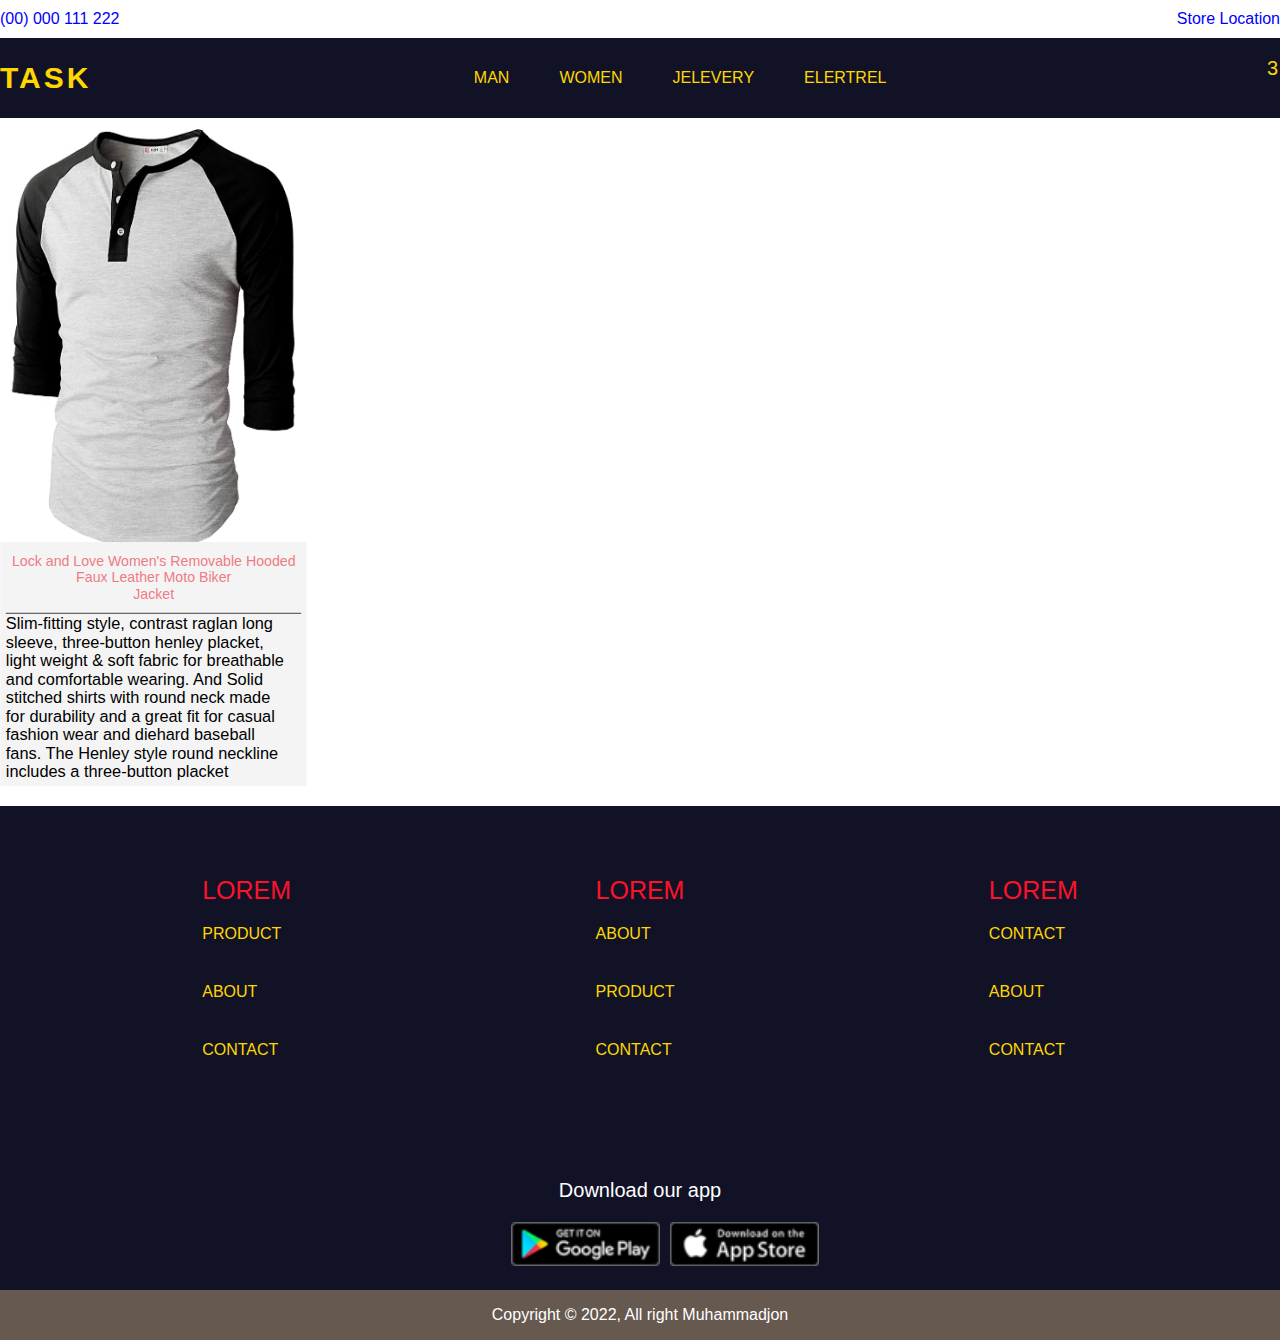
<file: futbolka.html>
<!DOCTYPE html>
<html lang="en">

<head>
    <meta charset="UTF-8">
    <meta http-equiv="X-UA-Compatible" content="IE=edge">
    <meta name="viewport" content="width=device-width, initial-scale=1.0">
    <title>TASK-BAG</title>
    <!-- favicon -->
    <link rel="shortcut icon" href="./images/favicon.jpg" type="image/x-icon">

    <!-- style -->
    <link rel="stylesheet" href="style/style.css">
    <!-- bootstrap -->
    <link rel="stylesheet" href="https://cdn.jsdelivr.net/npm/bootstrap-icons@1.8.0/font/bootstrap-icons.css"
        integrity="sha384-ejwKkLla8gPP8t2u0eQyL0Q/4ItcnyveF505U0NIobD/SMsNyXrLti6CWaD0L52l" crossorigin="anonymous">
</head>

<body>
    <!-- navbar-top -->
    <div class="navbar-top">
        <div class="container">
            <div class="navbar-top-main">
                <div class="navbar-top-main-left">
                    <a href="tel:+998912051688" class="navbar-top-main-tel">
                        <i class="bi bi-telephone-fill"></i>
                        <p>(00) 000 111 222</p>
                    </a>
                </div>
                <div class="navbar-top-main-right">
                    <a href="#" class="navbar-top-location">
                        <i class="bi bi-geo-alt-fill"></i>
                        <p>Store Location</p>
                    </a>
                </div>
            </div>
        </div>
    </div>
    <!-- navbar -->
    <div class="navbar">
        <div class="container">
            <div class="navbar-main">
                <div class="navbar-main-div">
                    <a href="./index.html" class="navbar-main-a">TASK</a>
                </div>
                <div class="navbar-main-div1">
                    <li class="navbar-main-p">
                        <a href="#man" class="navbar-main-div1-a">MAN</a>
                        <div class="navbox">
                            <a href="#women">WOMEN</a>
                            <a href="#jelevery">JELEVERY</a>
                            <a href="#elertrel">ELERTREL</a>
                        </div>
                    </li>
                    <li class="navbar-main-p">
                        <a href="#women" class="navbar-main-div1-a">WOMEN</a>
                        <div class="navbox1">
                            <a href="#man">MAN</a>
                            <a href="#jelevery">JELEVERY</a>
                            <a href="#elertrel">ELERTREL</a>
                        </div>
                    </li>
                    <li class="navbar-main-p">
                        <a href="#jelevery" class="navbar-main-div1-a">JELEVERY</a>
                        <div class="navbox2">
                            <a href="#man">MAN</a>
                            <a href="#women">WOMEN</a>
                            <a href="#elertrel">ELERTREL</a>
                        </div>
                    </li>
                    <li class="navbar-main-p">
                        <a href="#elertrel" class="navbar-main-div1-a">ELERTREL</a>
                        <div class="navbox3">
                            <a href="#man">MAN</a>
                            <a href="#women">WOMEN</a>
                            <a href="#jelevery">JELEVERY</a>
                        </div>
                    </li>

                </div>
                <a href="#" class="cart">
                    <i class="bi bi-cart"></i>
                    <p>3</p>
                </a>
            </div>
        </div>
    </div>
    <div class="hero">
        <div class="container">
            <div class="product-img-box">
                <div class="product-img-area5-p">
                    <img src="./images/task-images1.jpg" alt="" height="420px">
                </div>
                <div class="product-img-box-p">
                    <p class="product-img-box-p1">Lock and Love Women's Removable Hooded Faux Leather Moto Biker
                        <br> Jacket</p>
                    <div class="product-img-box2">
                        <p>Slim-fitting style, contrast raglan long sleeve, three-button henley placket, light weight & soft fabric for breathable and comfortable wearing. And Solid stitched shirts with round neck made for durability and a great fit for casual fashion wear and diehard baseball fans. The Henley style round neckline includes a three-button placket</p>
                    </div>
                </div>
            </div>
        </div>
    </div>
    <!-- footer -->
    <div class="footer">
        <div class="container">
            <div class="footer-main">
                <div class="footer-main-div">
                    <p>LOREM</p>
                    <a href="#product">PRODUCT</a>
                    <a href="#about">ABOUT</a>
                    <a href="#contact">CONTACT</a>
                </div>
                <div class="footer-main-div">
                    <p>LOREM</p>
                    <a href="#about">ABOUT</a>
                    <a href="#product">PRODUCT</a>
                    <a href="#contact">CONTACT</a>
                </div>
                <div class="footer-main-div">
                    <p>LOREM</p>
                    <a href="#contact">CONTACT</a>
                    <a href="#about">ABOUT</a>
                    <a href="#contact">CONTACT</a>
                </div>
            </div>
            <div class="footer-sites">
                <div class="footer-app">
                    <p>Download our app</p>
                    <div class="footer-apps">
                        <a href="https://play.google.com/store" class="footer-img-area">
                            <img src="./images/play-market.png" alt="">
                        </a>
                        <a href="https://www.apple.com/store" class="footer-img-area">
                            <img src="./images/appstore.png" alt="">
                        </a>
                    </div>
                </div>
            </div>
        </div>
    </div>
    <!-- footer-bottom -->
    <div class="footer-bottom">
        <div class="container">
            <div class="footer-bottom-main">
                <p>Copyright © 2022, All right Muhammadjon</p>
            </div>
        </div>
    </div>

</body>

</html>
</file>
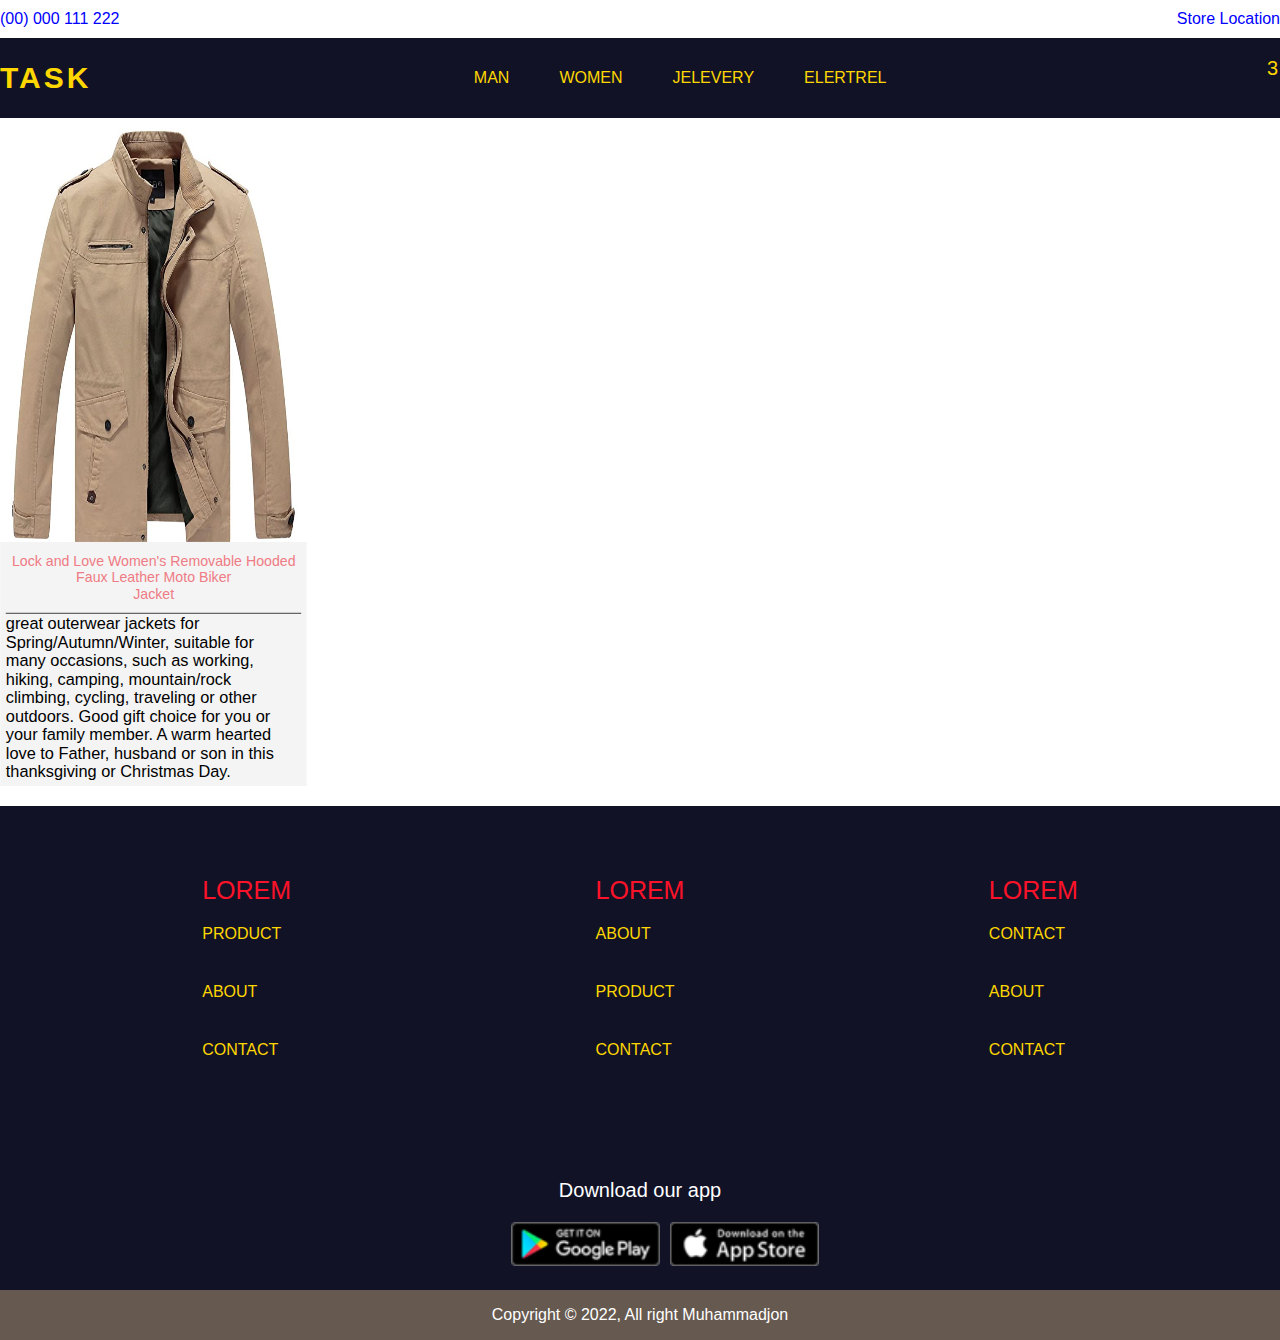
<file: man-jacket.html>
<!DOCTYPE html>
<html lang="en">

<head>
    <meta charset="UTF-8">
    <meta http-equiv="X-UA-Compatible" content="IE=edge">
    <meta name="viewport" content="width=device-width, initial-scale=1.0">
    <title>TASK-BAG</title>
    <!-- favicon -->
    <link rel="shortcut icon" href="./images/favicon.jpg" type="image/x-icon">

    <!-- style -->
    <link rel="stylesheet" href="style/style.css">
    <!-- bootstrap -->
    <link rel="stylesheet" href="https://cdn.jsdelivr.net/npm/bootstrap-icons@1.8.0/font/bootstrap-icons.css"
        integrity="sha384-ejwKkLla8gPP8t2u0eQyL0Q/4ItcnyveF505U0NIobD/SMsNyXrLti6CWaD0L52l" crossorigin="anonymous">
</head>

<body>
    <!-- navbar-top -->
    <div class="navbar-top">
        <div class="container">
            <div class="navbar-top-main">
                <div class="navbar-top-main-left">
                    <a href="tel:+998912051688" class="navbar-top-main-tel">
                        <i class="bi bi-telephone-fill"></i>
                        <p>(00) 000 111 222</p>
                    </a>
                </div>
                <div class="navbar-top-main-right">
                    <a href="#" class="navbar-top-location">
                        <i class="bi bi-geo-alt-fill"></i>
                        <p>Store Location</p>
                    </a>
                </div>
            </div>
        </div>
    </div>
    <!-- navbar -->
    <div class="navbar">
        <div class="container">
            <div class="navbar-main">
                <div class="navbar-main-div">
                    <a href="./index.html" class="navbar-main-a">TASK</a>
                </div>
                <div class="navbar-main-div1">
                    <li class="navbar-main-p">
                        <a href="#man" class="navbar-main-div1-a">MAN</a>
                        <div class="navbox">
                            <a href="#women">WOMEN</a>
                            <a href="#jelevery">JELEVERY</a>
                            <a href="#elertrel">ELERTREL</a>
                        </div>
                    </li>
                    <li class="navbar-main-p">
                        <a href="#women" class="navbar-main-div1-a">WOMEN</a>
                        <div class="navbox1">
                            <a href="#man">MAN</a>
                            <a href="#jelevery">JELEVERY</a>
                            <a href="#elertrel">ELERTREL</a>
                        </div>
                    </li>
                    <li class="navbar-main-p">
                        <a href="#jelevery" class="navbar-main-div1-a">JELEVERY</a>
                        <div class="navbox2">
                            <a href="#man">MAN</a>
                            <a href="#women">WOMEN</a>
                            <a href="#elertrel">ELERTREL</a>
                        </div>
                    </li>
                    <li class="navbar-main-p">
                        <a href="#elertrel" class="navbar-main-div1-a">ELERTREL</a>
                        <div class="navbox3">
                            <a href="#man">MAN</a>
                            <a href="#women">WOMEN</a>
                            <a href="#jelevery">JELEVERY</a>
                        </div>
                    </li>

                </div>
                <a href="#" class="cart">
                    <i class="bi bi-cart"></i>
                    <p>3</p>
                </a>
            </div>
        </div>
    </div>
    <div class="hero">
        <div class="container">
            <div class="product-img-box">
                <div class="product-img-area5-p">
                    <img src="./images/task-images2.jpg" alt="" height="420px">
                </div>
                <div class="product-img-box-p">
                    <p class="product-img-box-p1">Lock and Love Women's Removable Hooded Faux Leather Moto Biker
                        <br> Jacket</p>
                    <div class="product-img-box2">
                        <p>great outerwear jackets for Spring/Autumn/Winter, suitable for many occasions, such as working, hiking, camping, mountain/rock climbing, cycling, traveling or other outdoors. Good gift choice for you or your family member. A warm hearted love to Father, husband or son in this thanksgiving or Christmas Day.</p>
                    </div>
                </div>
            </div>
        </div>
    </div>
    <!-- footer -->
    <div class="footer">
        <div class="container">
            <div class="footer-main">
                <div class="footer-main-div">
                    <p>LOREM</p>
                    <a href="#product">PRODUCT</a>
                    <a href="#about">ABOUT</a>
                    <a href="#contact">CONTACT</a>
                </div>
                <div class="footer-main-div">
                    <p>LOREM</p>
                    <a href="#about">ABOUT</a>
                    <a href="#product">PRODUCT</a>
                    <a href="#contact">CONTACT</a>
                </div>
                <div class="footer-main-div">
                    <p>LOREM</p>
                    <a href="#contact">CONTACT</a>
                    <a href="#about">ABOUT</a>
                    <a href="#contact">CONTACT</a>
                </div>
            </div>
            <div class="footer-sites">
                <div class="footer-app">
                    <p>Download our app</p>
                    <div class="footer-apps">
                        <a href="https://play.google.com/store" class="footer-img-area">
                            <img src="./images/play-market.png" alt="">
                        </a>
                        <a href="https://www.apple.com/store" class="footer-img-area">
                            <img src="./images/appstore.png" alt="">
                        </a>
                    </div>
                </div>
            </div>
        </div>
    </div>
    <!-- footer-bottom -->
    <div class="footer-bottom">
        <div class="container">
            <div class="footer-bottom-main">
                <p>Copyright © 2022, All right Muhammadjon</p>
            </div>
        </div>
    </div>

</body>

</html>
</file>
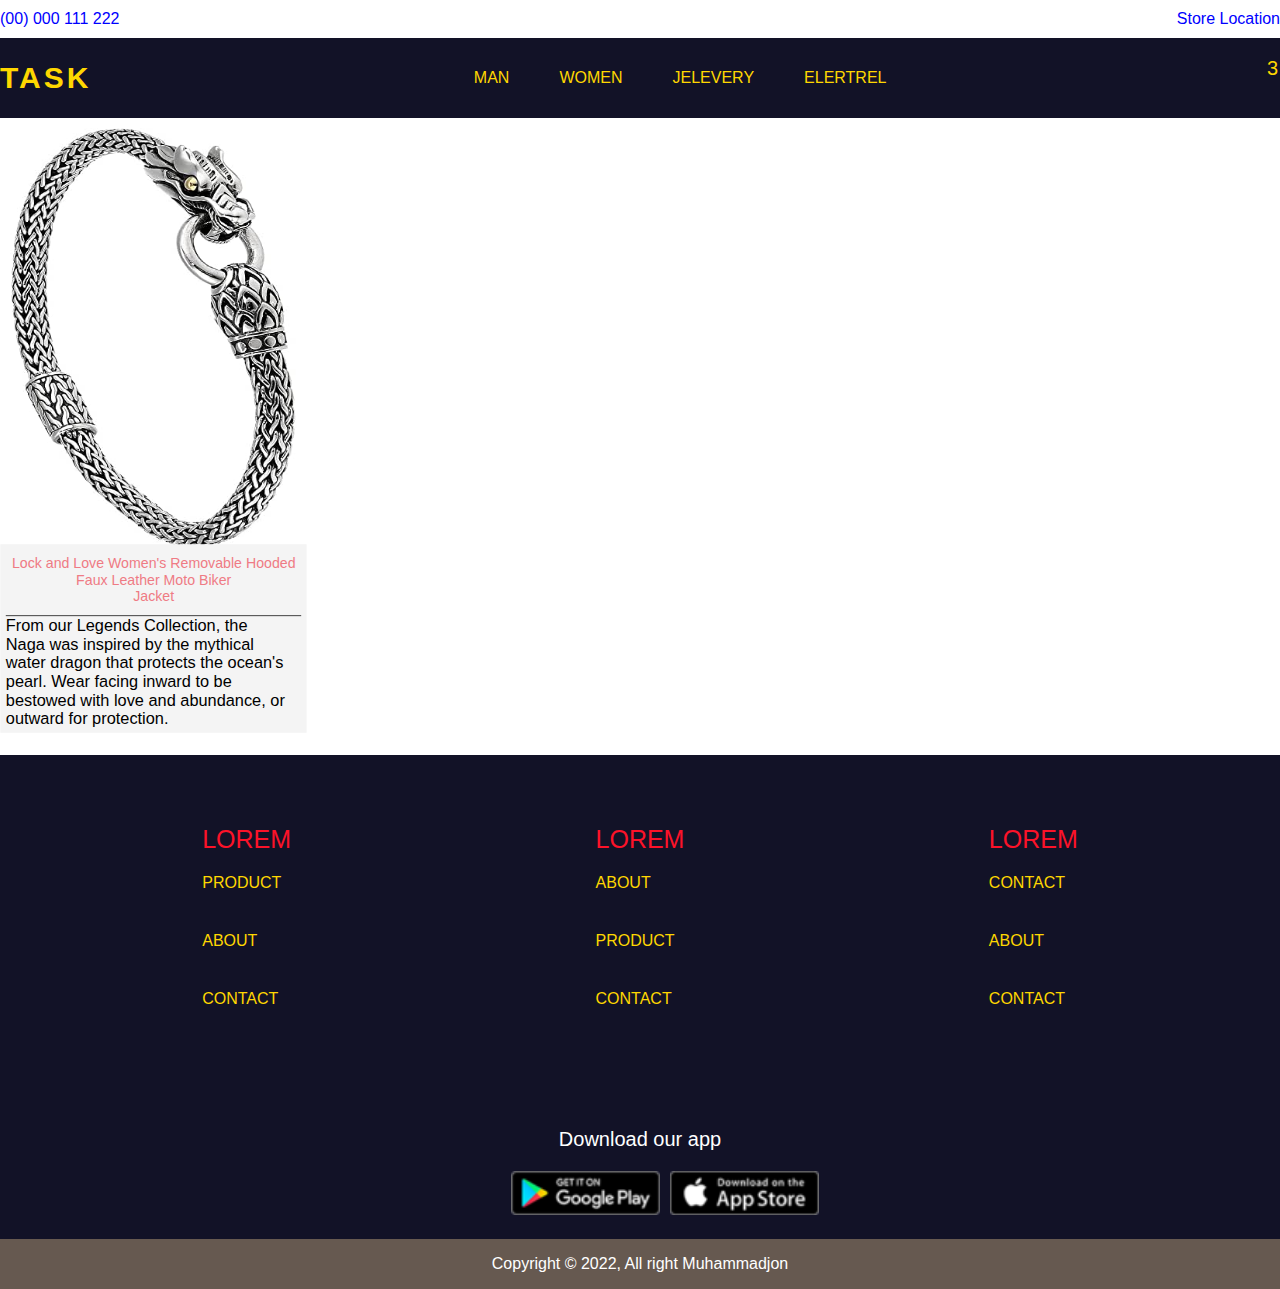
<file: qoltros.html>
<!DOCTYPE html>
<html lang="en">

<head>
    <meta charset="UTF-8">
    <meta http-equiv="X-UA-Compatible" content="IE=edge">
    <meta name="viewport" content="width=device-width, initial-scale=1.0">
    <title>TASK-BAG</title>
    <!-- favicon -->
    <link rel="shortcut icon" href="./images/favicon.jpg" type="image/x-icon">

    <!-- style -->
    <link rel="stylesheet" href="style/style.css">
    <!-- bootstrap -->
    <link rel="stylesheet" href="https://cdn.jsdelivr.net/npm/bootstrap-icons@1.8.0/font/bootstrap-icons.css"
        integrity="sha384-ejwKkLla8gPP8t2u0eQyL0Q/4ItcnyveF505U0NIobD/SMsNyXrLti6CWaD0L52l" crossorigin="anonymous">
</head>

<body>
    <!-- navbar-top -->
    <div class="navbar-top">
        <div class="container">
            <div class="navbar-top-main">
                <div class="navbar-top-main-left">
                    <a href="tel:+998912051688" class="navbar-top-main-tel">
                        <i class="bi bi-telephone-fill"></i>
                        <p>(00) 000 111 222</p>
                    </a>
                </div>
                <div class="navbar-top-main-right">
                    <a href="#" class="navbar-top-location">
                        <i class="bi bi-geo-alt-fill"></i>
                        <p>Store Location</p>
                    </a>
                </div>
            </div>
        </div>
    </div>
    <!-- navbar -->
    <div class="navbar">
        <div class="container">
            <div class="navbar-main">
                <div class="navbar-main-div">
                    <a href="./index.html" class="navbar-main-a">TASK</a>
                </div>
                <div class="navbar-main-div1">
                    <li class="navbar-main-p">
                        <a href="#man" class="navbar-main-div1-a">MAN</a>
                        <div class="navbox">
                            <a href="#women">WOMEN</a>
                            <a href="#jelevery">JELEVERY</a>
                            <a href="#elertrel">ELERTREL</a>
                        </div>
                    </li>
                    <li class="navbar-main-p">
                        <a href="#women" class="navbar-main-div1-a">WOMEN</a>
                        <div class="navbox1">
                            <a href="#man">MAN</a>
                            <a href="#jelevery">JELEVERY</a>
                            <a href="#elertrel">ELERTREL</a>
                        </div>
                    </li>
                    <li class="navbar-main-p">
                        <a href="#jelevery" class="navbar-main-div1-a">JELEVERY</a>
                        <div class="navbox2">
                            <a href="#man">MAN</a>
                            <a href="#women">WOMEN</a>
                            <a href="#elertrel">ELERTREL</a>
                        </div>
                    </li>
                    <li class="navbar-main-p">
                        <a href="#elertrel" class="navbar-main-div1-a">ELERTREL</a>
                        <div class="navbox3">
                            <a href="#man">MAN</a>
                            <a href="#women">WOMEN</a>
                            <a href="#jelevery">JELEVERY</a>
                        </div>
                    </li>

                </div>
                <a href="#" class="cart">
                    <i class="bi bi-cart"></i>
                    <p>3</p>
                </a>
            </div>
        </div>
    </div>
    <div class="hero">
        <div class="container">
            <div class="product-img-box">
                <div class="product-img-area5-p">
                    <img src="./images/task-images4.jpg" alt="" height="420px">
                </div>
                <div class="product-img-box-p">
                    <p class="product-img-box-p1">Lock and Love Women's Removable Hooded Faux Leather Moto Biker
                        <br> Jacket</p>
                    <div class="product-img-box2">
                        <p>From our Legends Collection, the Naga was inspired by the mythical water dragon that protects the ocean's pearl. Wear facing inward to be bestowed with love and abundance, or outward for protection.</p>
                    </div>
                </div>
            </div>
        </div>
    </div>
    <!-- footer -->
    <div class="footer">
        <div class="container">
            <div class="footer-main">
                <div class="footer-main-div">
                    <p>LOREM</p>
                    <a href="#product">PRODUCT</a>
                    <a href="#about">ABOUT</a>
                    <a href="#contact">CONTACT</a>
                </div>
                <div class="footer-main-div">
                    <p>LOREM</p>
                    <a href="#about">ABOUT</a>
                    <a href="#product">PRODUCT</a>
                    <a href="#contact">CONTACT</a>
                </div>
                <div class="footer-main-div">
                    <p>LOREM</p>
                    <a href="#contact">CONTACT</a>
                    <a href="#about">ABOUT</a>
                    <a href="#contact">CONTACT</a>
                </div>
            </div>
            <div class="footer-sites">
                <div class="footer-app">
                    <p>Download our app</p>
                    <div class="footer-apps">
                        <a href="https://play.google.com/store" class="footer-img-area">
                            <img src="./images/play-market.png" alt="">
                        </a>
                        <a href="https://www.apple.com/store" class="footer-img-area">
                            <img src="./images/appstore.png" alt="">
                        </a>
                    </div>
                </div>
            </div>
        </div>
    </div>
    <!-- footer-bottom -->
    <div class="footer-bottom">
        <div class="container">
            <div class="footer-bottom-main">
                <p>Copyright © 2022, All right Muhammadjon</p>
            </div>
        </div>
    </div>

</body>

</html>
</file>
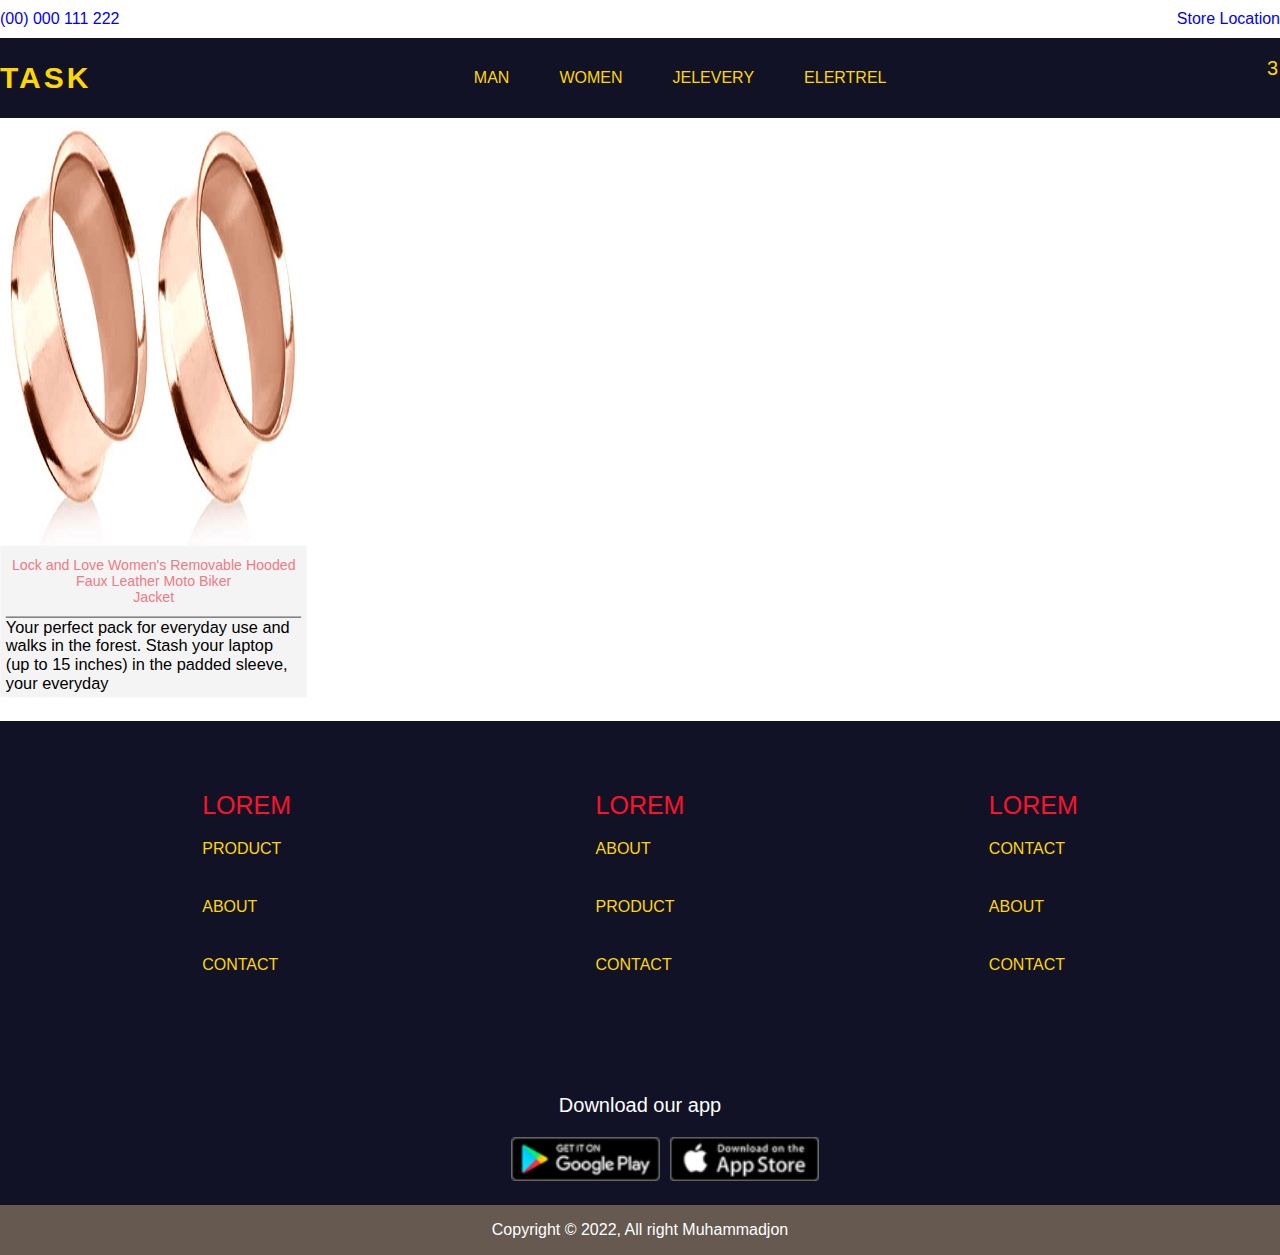
<file: ssd.html>
<!DOCTYPE html>
<html lang="en">

<head>
    <meta charset="UTF-8">
    <meta http-equiv="X-UA-Compatible" content="IE=edge">
    <meta name="viewport" content="width=device-width, initial-scale=1.0">
    <title>TASK-BAG</title>
    <!-- favicon -->
    <link rel="shortcut icon" href="./images/favicon.jpg" type="image/x-icon">

    <!-- style -->
    <link rel="stylesheet" href="style/style.css">
    <!-- bootstrap -->
    <link rel="stylesheet" href="https://cdn.jsdelivr.net/npm/bootstrap-icons@1.8.0/font/bootstrap-icons.css"
        integrity="sha384-ejwKkLla8gPP8t2u0eQyL0Q/4ItcnyveF505U0NIobD/SMsNyXrLti6CWaD0L52l" crossorigin="anonymous">
</head>

<body>
    <!-- navbar-top -->
    <div class="navbar-top">
        <div class="container">
            <div class="navbar-top-main">
                <div class="navbar-top-main-left">
                    <a href="tel:+998912051688" class="navbar-top-main-tel">
                        <i class="bi bi-telephone-fill"></i>
                        <p>(00) 000 111 222</p>
                    </a>
                </div>
                <div class="navbar-top-main-right">
                    <a href="#" class="navbar-top-location">
                        <i class="bi bi-geo-alt-fill"></i>
                        <p>Store Location</p>
                    </a>
                </div>
            </div>
        </div>
    </div>
    <!-- navbar -->
    <div class="navbar">
        <div class="container">
            <div class="navbar-main">
                <div class="navbar-main-div">
                    <a href="./index.html" class="navbar-main-a">TASK</a>
                </div>
                <div class="navbar-main-div1">
                    <li class="navbar-main-p">
                        <a href="#man" class="navbar-main-div1-a">MAN</a>
                        <div class="navbox">
                            <a href="#women">WOMEN</a>
                            <a href="#jelevery">JELEVERY</a>
                            <a href="#elertrel">ELERTREL</a>
                        </div>
                    </li>
                    <li class="navbar-main-p">
                        <a href="#women" class="navbar-main-div1-a">WOMEN</a>
                        <div class="navbox1">
                            <a href="#man">MAN</a>
                            <a href="#jelevery">JELEVERY</a>
                            <a href="#elertrel">ELERTREL</a>
                        </div>
                    </li>
                    <li class="navbar-main-p">
                        <a href="#jelevery" class="navbar-main-div1-a">JELEVERY</a>
                        <div class="navbox2">
                            <a href="#man">MAN</a>
                            <a href="#women">WOMEN</a>
                            <a href="#elertrel">ELERTREL</a>
                        </div>
                    </li>
                    <li class="navbar-main-p">
                        <a href="#elertrel" class="navbar-main-div1-a">ELERTREL</a>
                        <div class="navbox3">
                            <a href="#man">MAN</a>
                            <a href="#women">WOMEN</a>
                            <a href="#jelevery">JELEVERY</a>
                        </div>
                    </li>

                </div>
                <a href="#" class="cart">
                    <i class="bi bi-cart"></i>
                    <p>3</p>
                </a>
            </div>
        </div>
    </div>
    <div class="hero">
        <div class="container">
            <div class="product-img-box">
                <div class="product-img-area5-p">
                    <img src="./images/task-images7.jpg" alt="" height="420px">
                </div>
                <div class="product-img-box-p">
                    <p class="product-img-box-p1">Lock and Love Women's Removable Hooded Faux Leather Moto Biker
                        <br> Jacket</p>
                    <div class="product-img-box2">
                        <p>Your perfect pack for everyday use and walks in the forest. Stash your laptop (up to 15 inches) in the padded sleeve, your everyday</p>
                    </div>
                </div>
            </div>
        </div>
    </div>
    <!-- footer -->
    <div class="footer">
        <div class="container">
            <div class="footer-main">
                <div class="footer-main-div">
                    <p>LOREM</p>
                    <a href="#product">PRODUCT</a>
                    <a href="#about">ABOUT</a>
                    <a href="#contact">CONTACT</a>
                </div>
                <div class="footer-main-div">
                    <p>LOREM</p>
                    <a href="#about">ABOUT</a>
                    <a href="#product">PRODUCT</a>
                    <a href="#contact">CONTACT</a>
                </div>
                <div class="footer-main-div">
                    <p>LOREM</p>
                    <a href="#contact">CONTACT</a>
                    <a href="#about">ABOUT</a>
                    <a href="#contact">CONTACT</a>
                </div>
            </div>
            <div class="footer-sites">
                <div class="footer-app">
                    <p>Download our app</p>
                    <div class="footer-apps">
                        <a href="https://play.google.com/store" class="footer-img-area">
                            <img src="./images/play-market.png" alt="">
                        </a>
                        <a href="https://www.apple.com/store" class="footer-img-area">
                            <img src="./images/appstore.png" alt="">
                        </a>
                    </div>
                </div>
            </div>
        </div>
    </div>
    <!-- footer-bottom -->
    <div class="footer-bottom">
        <div class="container">
            <div class="footer-bottom-main">
                <p>Copyright © 2022, All right Muhammadjon</p>
            </div>
        </div>
    </div>

</body>

</html>
</file>
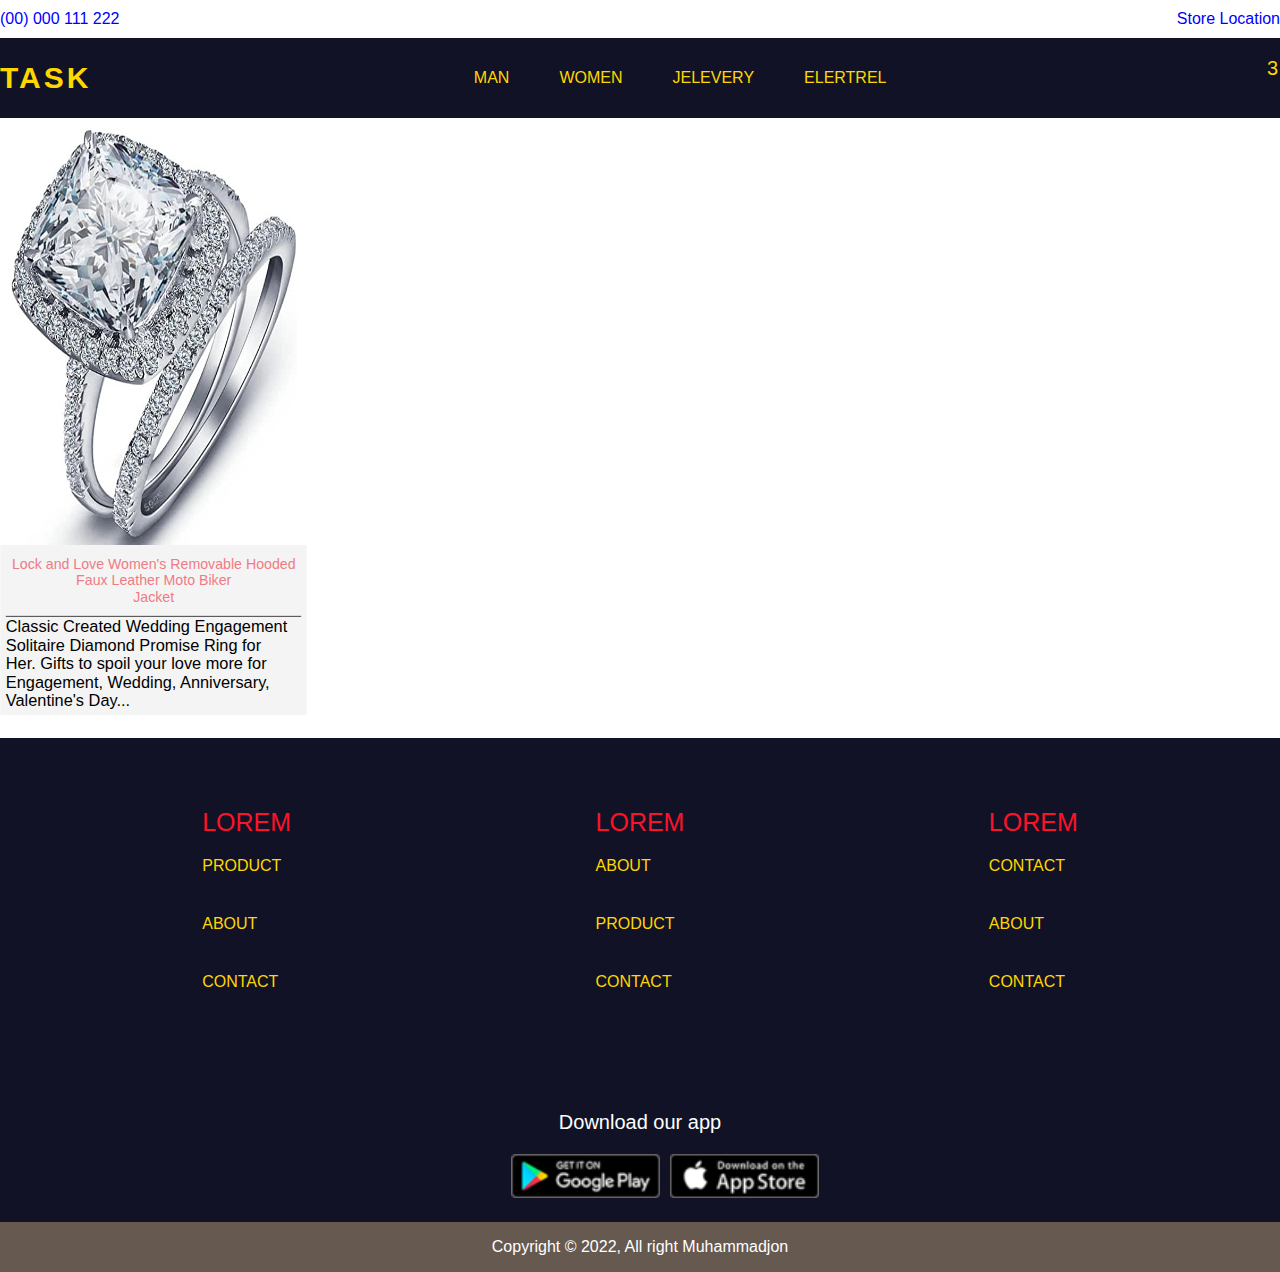
<file: tillo.html>
<!DOCTYPE html>
<html lang="en">

<head>
    <meta charset="UTF-8">
    <meta http-equiv="X-UA-Compatible" content="IE=edge">
    <meta name="viewport" content="width=device-width, initial-scale=1.0">
    <title>TASK-BAG</title>
    <!-- favicon -->
    <link rel="shortcut icon" href="./images/favicon.jpg" type="image/x-icon">

    <!-- style -->
    <link rel="stylesheet" href="style/style.css">
    <!-- bootstrap -->
    <link rel="stylesheet" href="https://cdn.jsdelivr.net/npm/bootstrap-icons@1.8.0/font/bootstrap-icons.css"
        integrity="sha384-ejwKkLla8gPP8t2u0eQyL0Q/4ItcnyveF505U0NIobD/SMsNyXrLti6CWaD0L52l" crossorigin="anonymous">
</head>

<body>
    <!-- navbar-top -->
    <div class="navbar-top">
        <div class="container">
            <div class="navbar-top-main">
                <div class="navbar-top-main-left">
                    <a href="tel:+998912051688" class="navbar-top-main-tel">
                        <i class="bi bi-telephone-fill"></i>
                        <p>(00) 000 111 222</p>
                    </a>
                </div>
                <div class="navbar-top-main-right">
                    <a href="#" class="navbar-top-location">
                        <i class="bi bi-geo-alt-fill"></i>
                        <p>Store Location</p>
                    </a>
                </div>
            </div>
        </div>
    </div>
    <!-- navbar -->
    <div class="navbar">
        <div class="container">
            <div class="navbar-main">
                <div class="navbar-main-div">
                    <a href="./index.html" class="navbar-main-a">TASK</a>
                </div>
                <div class="navbar-main-div1">
                    <li class="navbar-main-p">
                        <a href="#man" class="navbar-main-div1-a">MAN</a>
                        <div class="navbox">
                            <a href="#women">WOMEN</a>
                            <a href="#jelevery">JELEVERY</a>
                            <a href="#elertrel">ELERTREL</a>
                        </div>
                    </li>
                    <li class="navbar-main-p">
                        <a href="#women" class="navbar-main-div1-a">WOMEN</a>
                        <div class="navbox1">
                            <a href="#man">MAN</a>
                            <a href="#jelevery">JELEVERY</a>
                            <a href="#elertrel">ELERTREL</a>
                        </div>
                    </li>
                    <li class="navbar-main-p">
                        <a href="#jelevery" class="navbar-main-div1-a">JELEVERY</a>
                        <div class="navbox2">
                            <a href="#man">MAN</a>
                            <a href="#women">WOMEN</a>
                            <a href="#elertrel">ELERTREL</a>
                        </div>
                    </li>
                    <li class="navbar-main-p">
                        <a href="#elertrel" class="navbar-main-div1-a">ELERTREL</a>
                        <div class="navbox3">
                            <a href="#man">MAN</a>
                            <a href="#women">WOMEN</a>
                            <a href="#jelevery">JELEVERY</a>
                        </div>
                    </li>

                </div>
                <a href="#" class="cart">
                    <i class="bi bi-cart"></i>
                    <p>3</p>
                </a>
            </div>
        </div>
    </div>
    <div class="hero">
        <div class="container">
            <div class="product-img-box">
                <div class="product-img-area5-p">
                    <img src="./images/task-images6.jpg" alt="" height="420px">
                </div>
                <div class="product-img-box-p">
                    <p class="product-img-box-p1">Lock and Love Women's Removable Hooded Faux Leather Moto Biker
                        <br> Jacket</p>
                    <div class="product-img-box2">
                        <p>Classic Created Wedding Engagement Solitaire Diamond Promise Ring for Her. Gifts to spoil your love more for Engagement, Wedding, Anniversary, Valentine's Day...</p>
                    </div>
                </div>
            </div>
        </div>
    </div>
    <!-- footer -->
    <div class="footer">
        <div class="container">
            <div class="footer-main">
                <div class="footer-main-div">
                    <p>LOREM</p>
                    <a href="#product">PRODUCT</a>
                    <a href="#about">ABOUT</a>
                    <a href="#contact">CONTACT</a>
                </div>
                <div class="footer-main-div">
                    <p>LOREM</p>
                    <a href="#about">ABOUT</a>
                    <a href="#product">PRODUCT</a>
                    <a href="#contact">CONTACT</a>
                </div>
                <div class="footer-main-div">
                    <p>LOREM</p>
                    <a href="#contact">CONTACT</a>
                    <a href="#about">ABOUT</a>
                    <a href="#contact">CONTACT</a>
                </div>
            </div>
            <div class="footer-sites">
                <div class="footer-app">
                    <p>Download our app</p>
                    <div class="footer-apps">
                        <a href="https://play.google.com/store" class="footer-img-area">
                            <img src="./images/play-market.png" alt="">
                        </a>
                        <a href="https://www.apple.com/store" class="footer-img-area">
                            <img src="./images/appstore.png" alt="">
                        </a>
                    </div>
                </div>
            </div>
        </div>
    </div>
    <!-- footer-bottom -->
    <div class="footer-bottom">
        <div class="container">
            <div class="footer-bottom-main">
                <p>Copyright © 2022, All right Muhammadjon</p>
            </div>
        </div>
    </div>

</body>

</html>
</file>
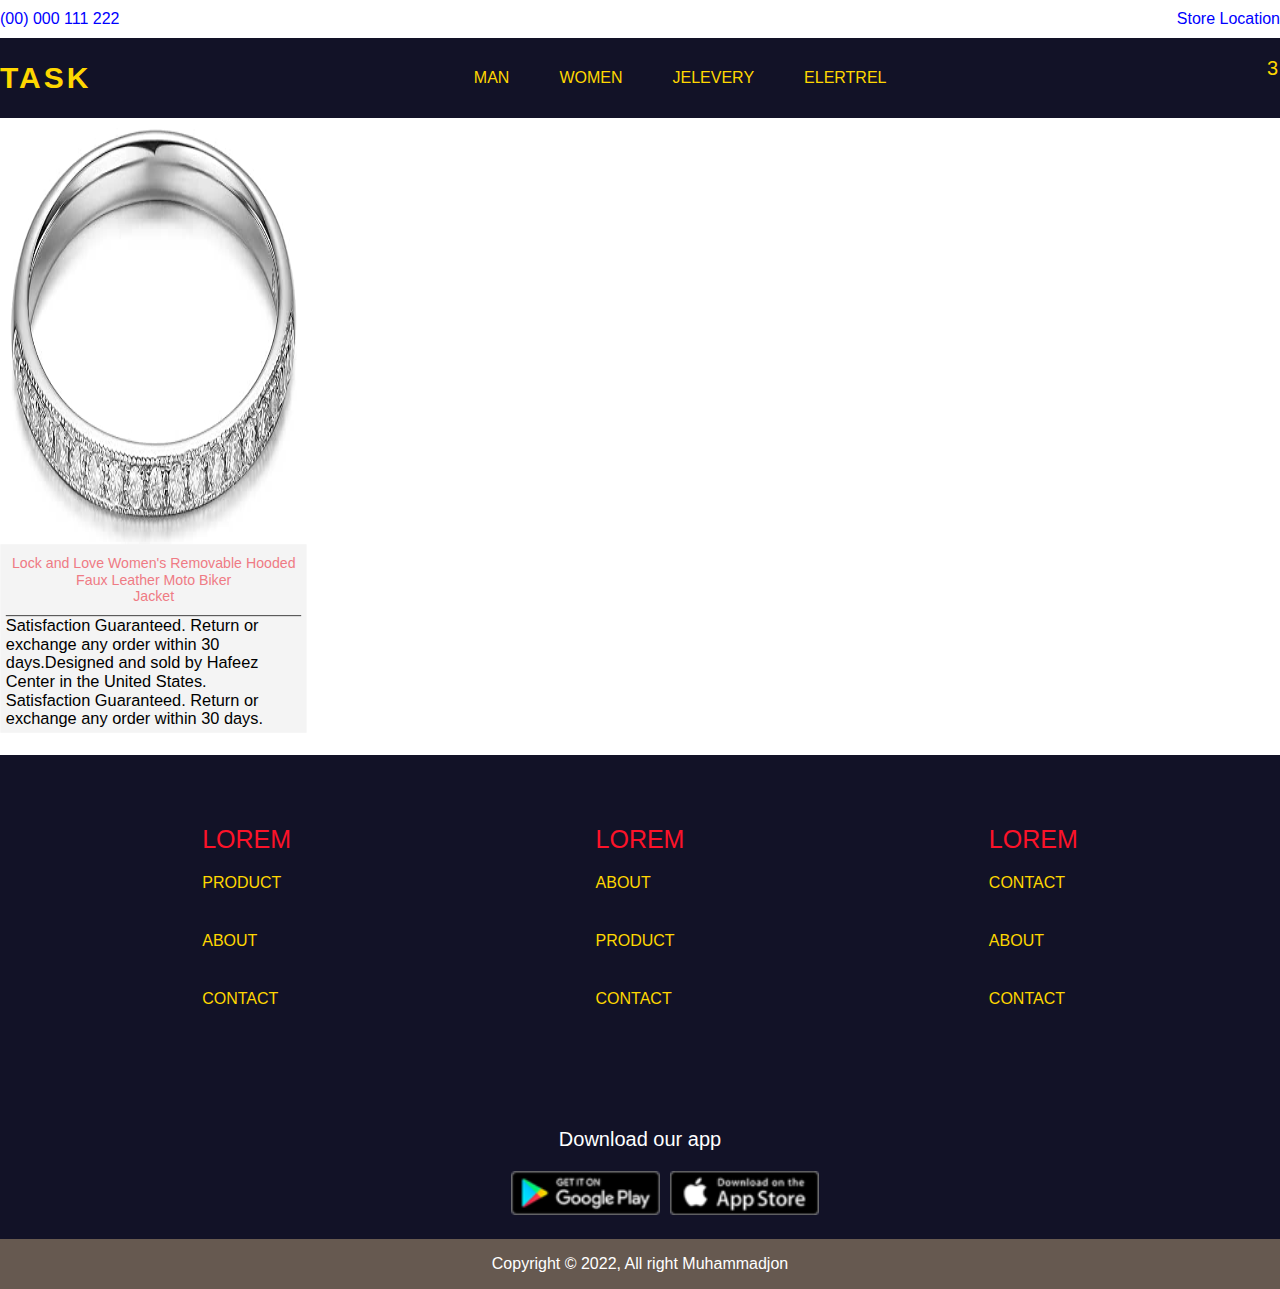
<file: uzuk.html>
<!DOCTYPE html>
<html lang="en">

<head>
    <meta charset="UTF-8">
    <meta http-equiv="X-UA-Compatible" content="IE=edge">
    <meta name="viewport" content="width=device-width, initial-scale=1.0">
    <title>TASK-BAG</title>
    <!-- favicon -->
    <link rel="shortcut icon" href="./images/favicon.jpg" type="image/x-icon">

    <!-- style -->
    <link rel="stylesheet" href="style/style.css">
    <!-- bootstrap -->
    <link rel="stylesheet" href="https://cdn.jsdelivr.net/npm/bootstrap-icons@1.8.0/font/bootstrap-icons.css"
        integrity="sha384-ejwKkLla8gPP8t2u0eQyL0Q/4ItcnyveF505U0NIobD/SMsNyXrLti6CWaD0L52l" crossorigin="anonymous">
</head>

<body>
    <!-- navbar-top -->
    <div class="navbar-top">
        <div class="container">
            <div class="navbar-top-main">
                <div class="navbar-top-main-left">
                    <a href="tel:+998912051688" class="navbar-top-main-tel">
                        <i class="bi bi-telephone-fill"></i>
                        <p>(00) 000 111 222</p>
                    </a>
                </div>
                <div class="navbar-top-main-right">
                    <a href="#" class="navbar-top-location">
                        <i class="bi bi-geo-alt-fill"></i>
                        <p>Store Location</p>
                    </a>
                </div>
            </div>
        </div>
    </div>
    <!-- navbar -->
    <div class="navbar">
        <div class="container">
            <div class="navbar-main">
                <div class="navbar-main-div">
                    <a href="./index.html" class="navbar-main-a">TASK</a>
                </div>
                <div class="navbar-main-div1">
                    <li class="navbar-main-p">
                        <a href="#man" class="navbar-main-div1-a">MAN</a>
                        <div class="navbox">
                            <a href="#women">WOMEN</a>
                            <a href="#jelevery">JELEVERY</a>
                            <a href="#elertrel">ELERTREL</a>
                        </div>
                    </li>
                    <li class="navbar-main-p">
                        <a href="#women" class="navbar-main-div1-a">WOMEN</a>
                        <div class="navbox1">
                            <a href="#man">MAN</a>
                            <a href="#jelevery">JELEVERY</a>
                            <a href="#elertrel">ELERTREL</a>
                        </div>
                    </li>
                    <li class="navbar-main-p">
                        <a href="#jelevery" class="navbar-main-div1-a">JELEVERY</a>
                        <div class="navbox2">
                            <a href="#man">MAN</a>
                            <a href="#women">WOMEN</a>
                            <a href="#elertrel">ELERTREL</a>
                        </div>
                    </li>
                    <li class="navbar-main-p">
                        <a href="#elertrel" class="navbar-main-div1-a">ELERTREL</a>
                        <div class="navbox3">
                            <a href="#man">MAN</a>
                            <a href="#women">WOMEN</a>
                            <a href="#jelevery">JELEVERY</a>
                        </div>
                    </li>

                </div>
                <a href="#" class="cart">
                    <i class="bi bi-cart"></i>
                    <p>3</p>
                </a>
            </div>
        </div>
    </div>
    <div class="hero">
        <div class="container">
            <div class="product-img-box">
                <div class="product-img-area5-p">
                    <img src="./images/task-images5.jpg" alt="" height="420px">
                </div>
                <div class="product-img-box-p">
                    <p class="product-img-box-p1">Lock and Love Women's Removable Hooded Faux Leather Moto Biker
                        <br> Jacket</p>
                    <div class="product-img-box2">
                        <p>Satisfaction Guaranteed. Return or exchange any order within 30 days.Designed and sold by Hafeez Center in the United States. Satisfaction Guaranteed. Return or exchange any order within 30 days.</p>
                    </div>
                </div>
            </div>
        </div>
    </div>
    <!-- footer -->
    <div class="footer">
        <div class="container">
            <div class="footer-main">
                <div class="footer-main-div">
                    <p>LOREM</p>
                    <a href="#product">PRODUCT</a>
                    <a href="#about">ABOUT</a>
                    <a href="#contact">CONTACT</a>
                </div>
                <div class="footer-main-div">
                    <p>LOREM</p>
                    <a href="#about">ABOUT</a>
                    <a href="#product">PRODUCT</a>
                    <a href="#contact">CONTACT</a>
                </div>
                <div class="footer-main-div">
                    <p>LOREM</p>
                    <a href="#contact">CONTACT</a>
                    <a href="#about">ABOUT</a>
                    <a href="#contact">CONTACT</a>
                </div>
            </div>
            <div class="footer-sites">
                <div class="footer-app">
                    <p>Download our app</p>
                    <div class="footer-apps">
                        <a href="https://play.google.com/store" class="footer-img-area">
                            <img src="./images/play-market.png" alt="">
                        </a>
                        <a href="https://www.apple.com/store" class="footer-img-area">
                            <img src="./images/appstore.png" alt="">
                        </a>
                    </div>
                </div>
            </div>
        </div>
    </div>
    <!-- footer-bottom -->
    <div class="footer-bottom">
        <div class="container">
            <div class="footer-bottom-main">
                <p>Copyright © 2022, All right Muhammadjon</p>
            </div>
        </div>
    </div>

</body>

</html>
</file>
<file: style/style.css>
/* settings */
*{
    margin: 0;
    padding: 0;
    box-sizing: border-box;
}
body{
    font-family: sans-serif;
    overflow-x: hidden;
}
.container{
    width: 100%;
    max-width: 1300px;
    margin: auto;
}
:root{
    --main: #121227;
    --shd: #ccc;
    --red: #fc1229;
    --blue: blue;
    --gold: gold;
    --white: white;
    --havorang: #C8E9F2;
    --qizil: rgb(255, 28, 28);
    --yashil: #00D4C5;
    --ligth-qizil: #EF7B84;
    --grey: rgb(80, 80, 80);
    --pink: #F35EAF;
    --light-pink: #FFEAF3;
    --sariq: #E7A314;
    --brown: #81583C;
    --ligth-sariq: #F3F2E1;
    --seri: #FFFFFF;
    --yashil: #00D4C5;
    --gray: rgb(158, 158, 158);
    --kul: #F4F4F4;
    --bir: #665950;
    --ikki: #F897C0;
    --uch: #FAA31F;
}
a{
    text-decoration: none;
}
/* navbar-top */
.navbar-top {
    width: 100%;
    background: var(--white);
    display: flex;
    align-items: center;
}
.navbar-top-main {
    width: 100%;
    background: var(--white);
    margin-top: 10px;
    margin-bottom: 10px;
    display: flex;
    justify-content: space-between;
}
.navbar-top-main-left i{
    color: var(--red);
}
.navbar-top-main-left p{
    color: var(--blue);
}
.navbar-top-main-tel {
    display: flex;
}
.navbar-top-location{
    display: flex;
}
.navbar-top-location i{
    color: var(--red);
}
.navbar-top-location p{
    color: var(--blue);
}

/* navbar */
.navbar{
    width: 100%;
    height: 80px;
    background: var(--main);
    position: sticky;
    top: 0;
    z-index: 5;
}
.navbar-main{
    height: 80px;
    display: flex;
    align-items: center;
    justify-content: space-between;
}
.navbar-main-a{
    color: var(--gold);
    display: flex;
    align-items: center;
    font-size: 30px;
    font-weight: 700;
    letter-spacing: 3px;
}
.navbar-main-div1{
    display: flex;
    column-gap: 50px;
}
.navbar-main-div1-a{
    color: var(--gold);
}
.cart{
    color: var(--red);
    font-size: 30px;
    display: flex;
}
.cart p{
    font-size: 20px;
    color: var(--gold);
    position: relative;
    bottom: 10px;
    right: 2px;
}
.navbar-main-p {
    display: flex;
    position: relative;
}

.navbar-main-p:hover .navbox {
    display: flex;
}

.navbox {
    width: 110px;
    height: 115px;
    position: absolute;
    top: 20px;
    left: -30px;
    display: none;
    flex-direction: column;
    padding: 25px 18px;
    border-radius: 4px;
    z-index: 1;
    cursor: pointer;
    background: var(--shd);
    align-items: flex-start;
    justify-content: flex-start;
}
.navbox a{
    color: var(--main);
    margin-bottom: 5px;
}
.navbox a:hover{
    color: var(--red);
}
.navbar-main-p:hover .navbox1 {
    display: flex;
}
.navbox1 {
    width: 110px;
    height: 115px;
    position: absolute;
    top: 20px;
    left: -20px;
    display: none;
    flex-direction: column;
    padding: 25px 18px;
    border-radius: 4px;
    z-index: 1;
    cursor: pointer;
    background: var(--shd);
    align-items: flex-start;
    justify-content: flex-start;
}
.navbox1 a{
    color: var(--main);
    margin-bottom: 5px;
}
.navbox1 a:hover{
    color: var(--red);
}
.navbar-main-p:hover .navbox2 {
    display: flex;
}
.navbox2 {
    width: 110px;
    height: 115px;
    position: absolute;
    top: 20px;
    left: -10px;
    display: none;
    flex-direction: column;
    padding: 25px 18px;
    border-radius: 4px;
    z-index: 1;
    cursor: pointer;
    background: var(--shd);
    align-items: flex-start;
    justify-content: flex-start;
}
.navbox2 a{
    color: var(--main);
    margin-bottom: 5px;
}
.navbox2 a:hover{
    color: var(--red);
}
.navbar-main-p:hover .navbox3 {
    display: flex;
}
.navbox3 {
    width: 110px;
    height: 115px;
    position: absolute;
    top: 20px;
    left: -10px;
    display: none;
    flex-direction: column;
    padding: 25px 18px;
    border-radius: 4px;
    z-index: 1;
    cursor: pointer;
    background: var(--shd);
    align-items: flex-start;
    justify-content: flex-start;
}
.navbox3 a{
    color: var(--main);
    margin-bottom: 5px;
}
.navbox3 a:hover{
    color: var(--red);
}
/* more */
.more{
    width: 100%;
    display: flex;
    column-gap: 20px;
}
/* more-left */
.more-left{
    width: 100%;
    height: 85vh;
    background-image: url(../images/bakround-image.jpg);
    background-repeat: no-repeat;
    background-size: cover;
    display: flex;
    justify-content: center;
    align-items: center;
}
.more-left-div{
    display: flex;
    flex-direction: column;
    justify-content: center;
    align-items: center;
}
.more-left-a{
    position: relative;
    top: 70px;
    font-size: 30px;
    color: var(--red);
    background: var(--main);
    width: 100px;
    height: 40px;
    border-radius: 20px;
    display: flex;
    justify-content: center;
    align-items: center;
}
.more-left-p{
    font-size: 80px;
    color: var(--gold);
    text-align: end;
    font-weight: 600;
}
/* more-right */
.more-right{
    display: flex;
    flex-direction: column;
    background: var(--main);
    height: 100vh;
    width: 250px;
    position: fixed;
    top: 80px;
    right: -220px;
    transition: 1s;
    padding: 50px 30px;
    z-index: 5;
}
.more-right:hover{
    right: 0px;
}
.more-right a{
    color: var(--gold);
    margin-bottom: 30px;
    word-spacing: 10px;
    text-decoration: none;
    transition: .7s;
    position: relative;
    top: 40px;
}
.more-right a:hover{
    color: var(--red);
    text-decoration: underline;
}
.choose-lang-a{
    position: absolute;
    top: 45px;
    left: 2px;
    color: var(--white);
    font-size: 30px;
}
/* product */
.product{
    width: 100%;
    margin-top: 50px;
}
.product-h1{
    display: flex;
    justify-content: center;
    color: var(--red);
}
.product-img-boxes {
    display: flex;
    column-gap: 10px;
    margin-bottom: 10px;
    margin-top: 40px;
}
.product-img-box {
    width: 24%;
    padding: 10px;
    cursor: pointer;
    transition: .7s;
    background: var(--white);
    position: relative;
}
.product-img-box:hover {
    box-shadow: 0 2px 4px .5px var(--gray);
}
.product-img-area5-p {
    width: 100%;
}

.product-img-area5-p img {
    width: 100%;
}
.product-img-box-p {
    background: var(--kul);
    width: 98%;
    padding: 5px;
    display: flex;
    flex-direction: column;
    transform: scale(1.09);
    margin-left: 3px;
}
.product-img-box-ps {
    background: var(--kul);
    width: 98%;
    padding: 5px;
    display: flex;
    flex-direction: column;
    transform: scale(1.09);
    margin-top: 30.5px;
    margin-left: 3px;
}
.product-img-box-pq {
    background: var(--kul);
    width: 98%;
    padding: 5px;
    display: flex;
    flex-direction: column;
    transform: scale(1.09);
    margin-top: 93px;
    margin-left: 3px;
}
.product-img-box-pw {
    background: var(--kul);
    width: 98%;
    padding: 5px;
    display: flex;
    flex-direction: column;
    transform: scale(1.09);
    margin-top: 46.5px;
    margin-left: 3px;
}
.product-img-box-p1 {
    font-size: 13px;
    border-bottom: 1px solid var(--grey);
    display: flex;
    color: var(--ligth-qizil);
    justify-content: center;
    padding: 5px;
    padding-bottom: 10px;
    text-align: center;
}
.product-img-box2 {
    display: flex;
    justify-content: space-between;
    padding-right: 10px;
}

.product-img-box2 p {
    font-size: 15px;
    font-weight: 500;
}

.product-img-box2 a {
    font-size: 12px;
}
.product-img-box3 {
    padding: 10px;
}
.product-img-box5 {
    display: flex;
    padding-top: 20px;
}

.product-img-box5 i {
    width: 30px;
    height: 30px;
    background: var(--ligth-qizil);
    font-size: 18px;
    display: flex;
    align-items: center;
    justify-content: center;
    color: var(--white);
}
/* about */
.about{
    width: 100%;
    height: 700px;
    margin-top: 50px;
}
.about-p{
    text-align: justify;
}
/* contact */
.contact{
    width: 100%;
    height: 400px;
    margin-top: 50px;

}
.contact-div{
    display: flex;
    height: 400px;
    justify-content: center;
    column-gap: 50px;
    align-items: center;
    background: var(--shd);
}
.contact-div input{
    font-size: 25px;
    padding: 20px;
    padding-left: 30px;
    border-radius: 100px;
    overflow: hidden;
    border: none;
    outline: none;
}
.contact-a{
    font-size: 20px;
    background: var(--main);
    width: 150px;
    height: 70px;
    display: flex;
    justify-content: center;
    align-items: center;
    color: var(--gold);
    font-weight: 600;
    border-radius: 100px;
}
/* footer */
.footer{
    width: 100%;
    background: var(--main);
    margin-top: 20px;
    padding: 20px;
}
.footer-main{
    display: flex;
    justify-content: space-around;
    padding: 30px;
}
.footer-main-div{
    display: flex;
    flex-direction: column;
    margin-top: 20px;
}
.footer-main-div p{
    color: var(--red);
    font-size: 25px;
}
.footer-main-div a{
    color: var(--gold);
    margin-top: 20px;
    margin-bottom: 20px;
}
.footer-sites{
    display: flex;
    justify-content: space-around;
    margin-top: 70px;
}
.footer-app,
.footer-contact{
    text-align: center;
}
.footer-app p,
.footer-contact p{
    margin-bottom: 20px;
    font-size: 20px;
    color: var(--white);
}
.footer-apps{
    display: flex;
    column-gap: 60px;
}

.footer-contact-i{
    display: flex;
    justify-content: space-between;
    column-gap: 10px;
}
.footer-img-area{
    width: 100%;
}
.footer-img-area img{
    width: 150%;
}
/* footer-bottom */
.footer-bottom{
    width: 100%;
    height: 50px;
    background: var(--bir);
}
.footer-bottom-main{
    display: flex;
    height: 50px;
    align-items: center;
    justify-content: center;
}
.footer-bottom-main p{
    color: var(--white);
}
/* hero */
.hero{
    width: 100%;
    justify-content: center;
}
</file>
